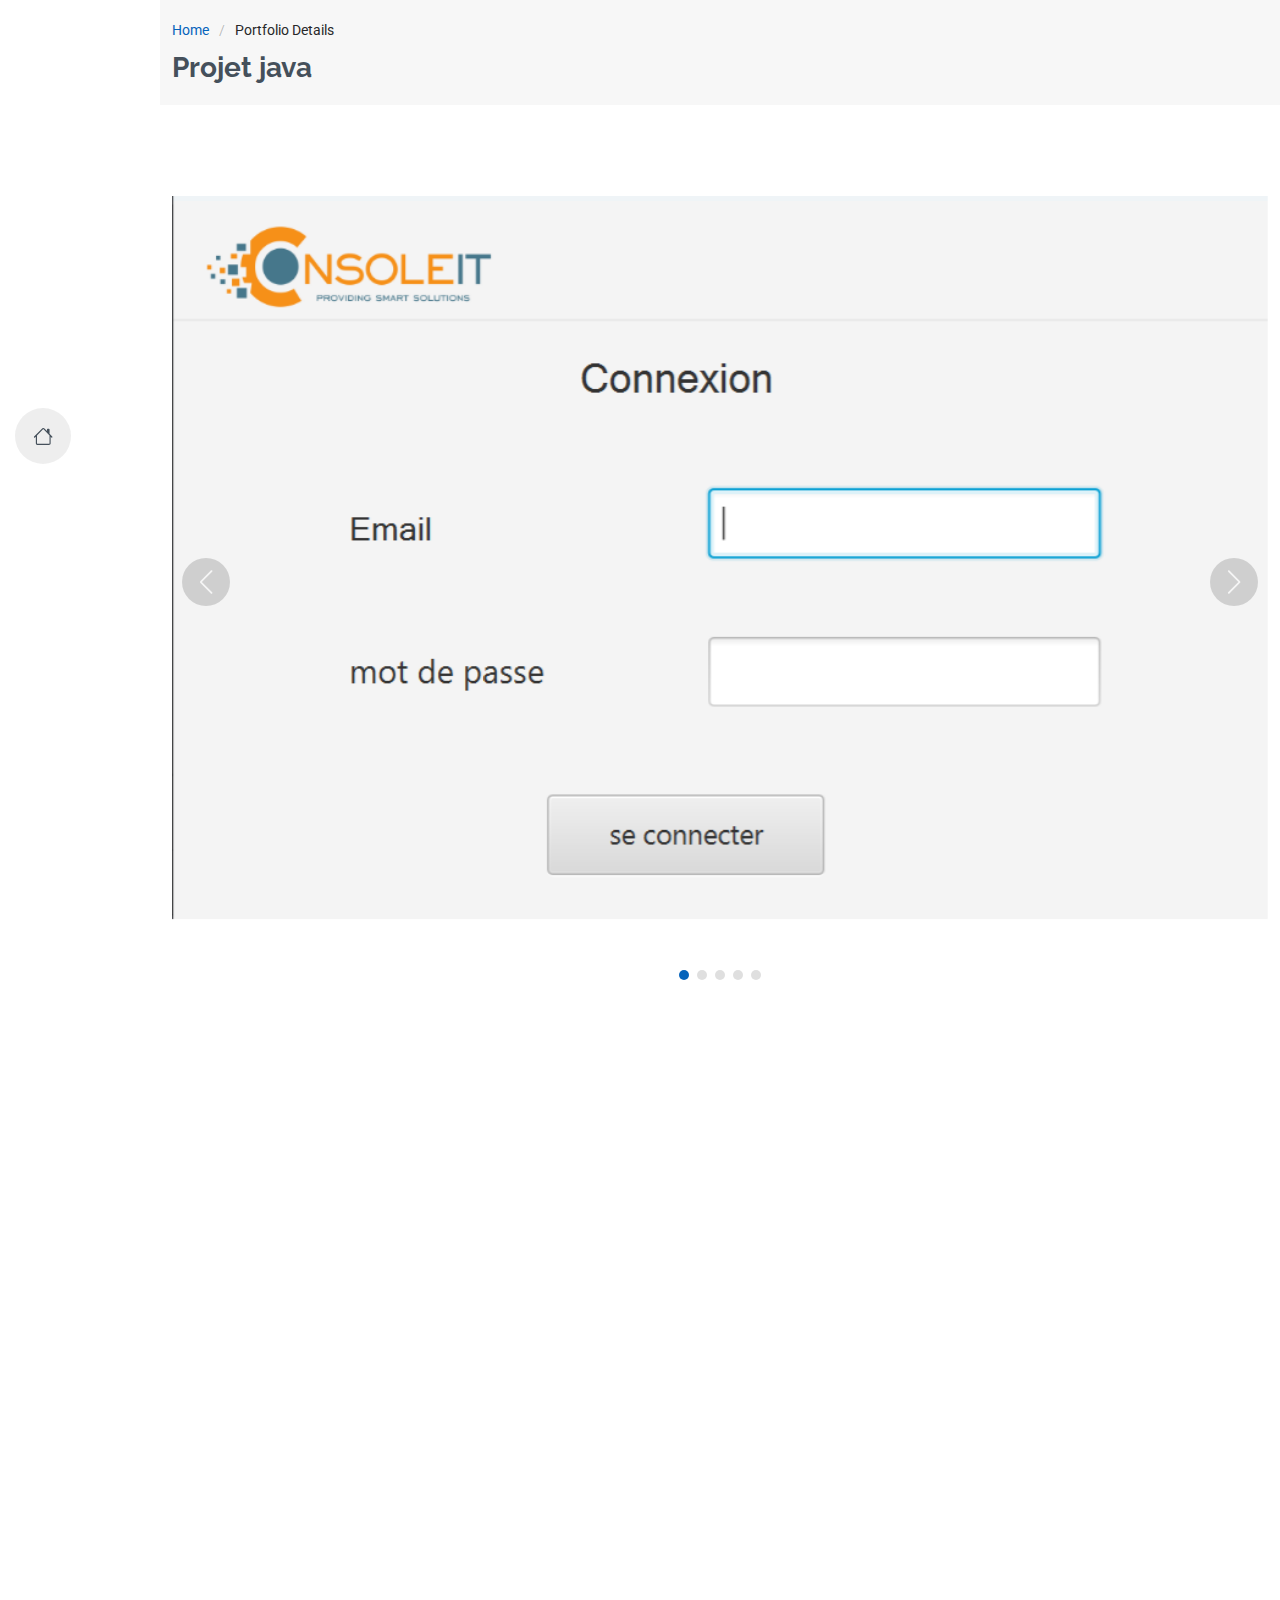
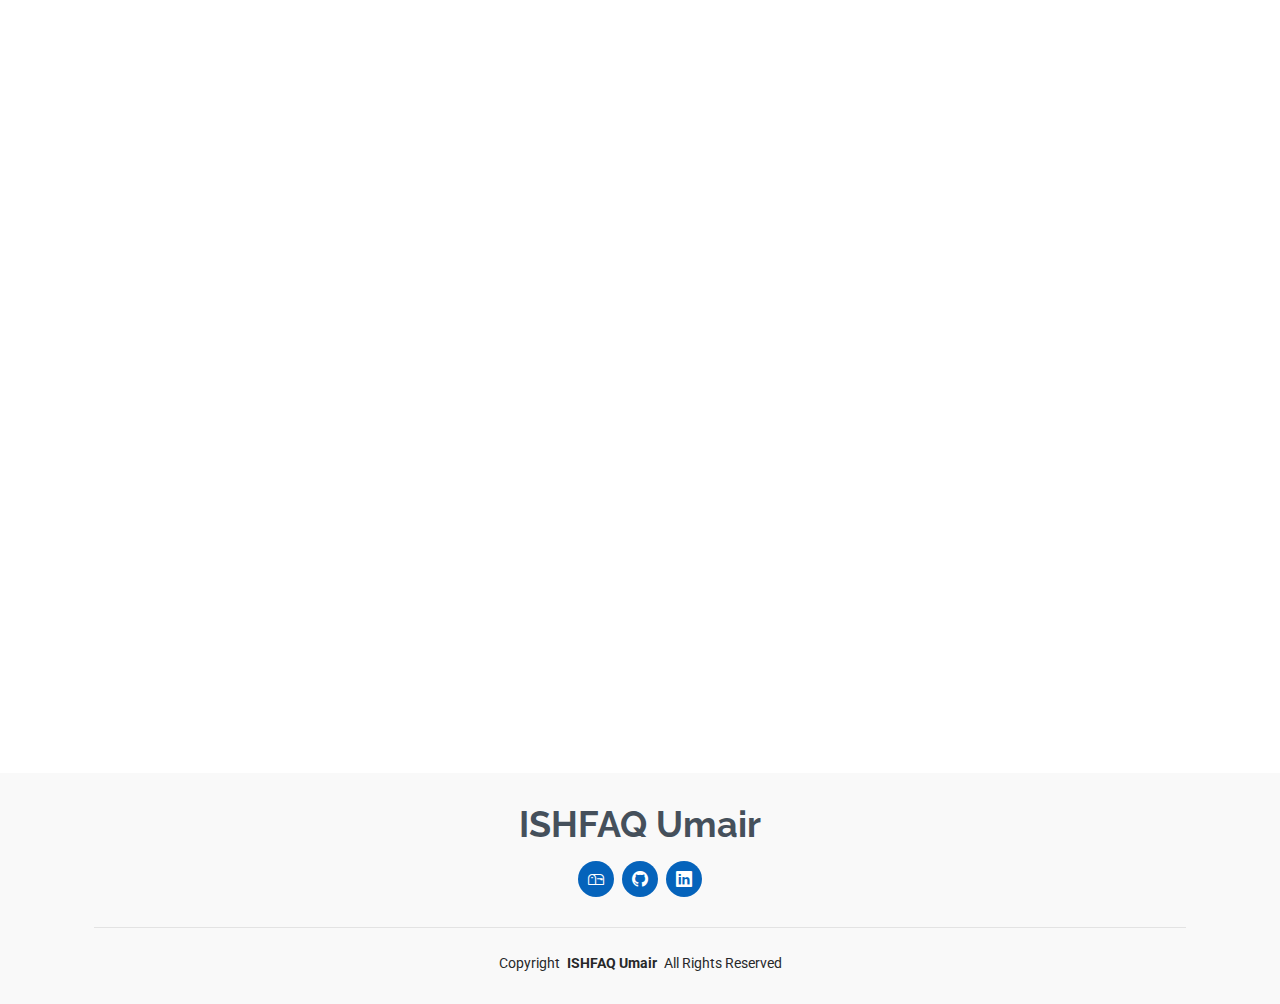
<file: portfolio-details.html>
<!DOCTYPE html>
<html lang="en">

<head>
    <meta charset="utf-8">
    <meta content="width=device-width, initial-scale=1.0" name="viewport">
    <title>Détail de mon stage de 1er année</title>
    <meta content="" name="description">
    <meta content="" name="keywords">

    <!-- Favicons -->
    <link href="assets/img/favicon.png" rel="icon">
    <link href="assets/img/apple-touch-icon.png" rel="apple-touch-icon">

    <!-- Fonts -->
    <link href="https://fonts.googleapis.com" rel="preconnect">
    <link href="https://fonts.gstatic.com" rel="preconnect" crossorigin>
    <link href="https://fonts.googleapis.com/css2?family=Roboto:ital,wght@0,100;0,300;0,400;0,500;0,700;0,900;1,100;1,300;1,400;1,500;1,700;1,900&family=Poppins:ital,wght@0,100;0,200;0,300;0,400;0,500;0,600;0,700;0,800;0,900;1,100;1,200;1,300;1,400;1,500;1,600;1,700;1,800;1,900&family=Raleway:ital,wght@0,100;0,200;0,300;0,400;0,500;0,600;0,700;0,800;0,900;1,100;1,200;1,300;1,400;1,500;1,600;1,700;1,800;1,900&display=swap" rel="stylesheet">

    <!-- Vendor CSS Files -->
    <link href="assets/vendor/bootstrap/css/bootstrap.min.css" rel="stylesheet">
    <link href="assets/vendor/bootstrap-icons/bootstrap-icons.css" rel="stylesheet">
    <link href="assets/vendor/aos/aos.css" rel="stylesheet">
    <link href="assets/vendor/glightbox/css/glightbox.min.css" rel="stylesheet">
    <link href="assets/vendor/swiper/swiper-bundle.min.css" rel="stylesheet">

    <!-- Main CSS File -->
    <link href="assets/css/main.css" rel="stylesheet">

    <!-- =======================================================
    * Template Name: MyResume
    * Template URL: https://bootstrapmade.com/free-html-bootstrap-template-my-resume/
    * Updated: Jun 29 2024 with Bootstrap v5.3.3
    * Author: BootstrapMade.com
    * License: https://bootstrapmade.com/license/
    ======================================================== -->
</head>

<body class="portfolio-details-page">

<header id="header" class="header d-flex flex-column justify-content-center">

    <i class="header-toggle d-xl-none bi bi-list"></i>

    <nav id="navmenu" class="navmenu">
        <ul>
            <li><a href="index.html"><i class="bi bi-house navicon"></i><span>Home</span></a></li>
            <!--            <li><a href="#about"><i class="bi bi-person navicon"></i><span>About</span></a></li>-->
            <!--            <li><a href="#resume"><i class="bi bi-file-earmark-text navicon"></i><span>Resume</span></a></li>-->
            <!--            <li><a href="#portfolio"><i class="bi bi-images navicon"></i><span>Portfolio</span></a></li>-->
            <!--            <li><a href="#services"><i class="bi bi-hdd-stack navicon"></i><span>Services</span></a></li>-->
            <!--            <li><a href="#contact"><i class="bi bi-envelope navicon"></i><span>Contact</span></a></li>-->
        </ul>
    </nav>

</header>

<main class="main">

    <!-- Page Title -->
    <div class="page-title" data-aos="fade">
        <div class="container">
            <nav class="breadcrumbs">
                <ol>
                    <li><a href="index.html">Home</a></li>
                    <li class="current">Portfolio Details</li>
                </ol>
            </nav>
            <h1>Projet java</h1>
        </div>
    </div><!-- End Page Title -->

    <!-- Portfolio Details Section -->
    <section id="portfolio-details" class="portfolio-details section">

        <div class="container" data-aos="fade-up">

            <div class="portfolio-details-slider swiper init-swiper">
                <script type="application/json" class="swiper-config">
                    {
                        "loop": true,
                        "speed": 600,
                        "autoplay": {
                            "delay": 5000
                        },
                        "slidesPerView": "auto",
                        "navigation": {
                            "nextEl": ".swiper-button-next",
                            "prevEl": ".swiper-button-prev"
                        },
                        "pagination": {
                            "el": ".swiper-pagination",
                            "type": "bullets",
                            "clickable": true
                        }
                    }
                </script>
                <div class="swiper-wrapper align-items-center">
                    <div class="swiper-slide">
                        <img src="images/consoleConnexion.png" alt="">
                    </div>
                    <div class="swiper-slide">
                        <img src="images/Admin-tableauBord.png" alt="">
                    </div>

                    <div class="swiper-slide">
                        <img src="images/BloqueSupp.png" alt="">
                    </div>

                    <div class="swiper-slide">
                        <img src="images/Employe-tableauBord.png" alt="">
                    </div>

                    <div class="swiper-slide">
                        <img src="images/Inscription.png" alt="">
                    </div>
                </div>
                <div class="swiper-button-prev"></div>
                <div class="swiper-button-next"></div>
                <div class="swiper-pagination"></div>
            </div>

            <div class="row justify-content-between gy-4 mt-4">

                <div class="col-lg-8" data-aos="fade-up">
                    <div class="portfolio-description">
                       <h2>Projet Console-IT </h2>
                        <h3>
                            But du projet
                        </h3>
                        <p>
                            Le but de ce projet est de créer une application pour l'entreprise Console-it qui va facilter la gestion des mission des employés de l'entreprise.
                        </p>
                        <h3>
                            information sur le projet
                        </h3>
                        <p>
                            <b>Languages utilisées : </b>JAVA<br></p>
                        <p> <b>Base de données : </b> MySQL<br></p>
                           <p> <b>Contrôle graphique : </b>Scene Builder<br>
                        </p>

                        <h3>Fonctionalitées</h3>
                        <h4>Fonctionalitées des admins</h4>
                        <p>- Système de connexion (login)</p>
                        <p>- Ajouter, modifier ou supprimer des tâches.</p>
                        <p> - Assigner des tâches à un ou plusieurs salariés.</p>
                        <p>- Consulter l’état d’avancement des tâches (en cours/terminées/…).</p>
                        <p> - Gérer les données des salariés (ajout, suppression, mise à jour).</p>

                        <h4>Fonctionalitées des salariés</h4>
                        <p>- Système de connexion sécuriser(login, inscription)</p>
                        <p>- Consulter la liste des tâches qui leur sont assignées.</p>
                        <p> - Mettre à jour l’état de leurs tâches (en cours/terminées).</p>
                        <p>- Accéder aux détails des tâches : description, date limite, matériaux utilisés, etc.</p>

<!--                        <h4>Base de donées</h4>-->
<!--                        <p>- Créer la base de données de l’entreprise en fonction des besoins.</p>-->
<!--                        <p>- Optimiser le stockage.</p>-->

                        <h3>Difficultées rencontré</h3>
                        <p>
                        <p> - Faire en sorte que l'application soit utilisable par plusieurs utilisateurs en même temps.</p>
                        <p>  - Gérer les droits d'accès des utilisateurs.</p>
                        <p> - Gérer le cryptage du mot de passe lors de l'inscription et de la connexion.</p>
                        <p>  - Créer une basee de données pour l'application.</p>
                        </p>

                        <h3>Compétences aquises</h3>

                        <p>
                            - Travailler en équipe.</p>
                        <p> - Utiliser des outils de gestion de projet.</p>
                            <p>- Création image docker
                        </p>
                        <h3>Conclusion</h3>
                        <p>
                            Ce projet m'a permis de mettre en pratique les connaissances acquises en cours et de découvrir de nouvelles technologies. J'ai pu travailler en équipe et gérer un projet de A à Z.
                        </p>
                    </div>
                </div>

                <div class="col-lg-3" data-aos="fade-up" data-aos-delay="100">
                    <div class="portfolio-info">
                        <h3>Project information</h3>
                        <ul>
                            <li><strong>Category</strong>JAVA</li>
<!--                            <li><strong>Client</strong> </li>-->
<!--                            <li><strong>Project date</strong> 07 juilet, 2023</li>-->
                        </ul>
                    </div>
                </div>
            </div>
        </div>
    </section><!-- /Portfolio Details Section -->

</main>

<footer id="footer" class="footer position-relative light-background">
    <div class="container">
        <h3 class="sitename">ISHFAQ Umair</h3>
        <div class="social-links d-flex justify-content-center">
            <a href="mailto:ishfaqumair93380@gmail.com"><i class="bi bi-mailbox"></i></a>
            <a href="https://github.com/UIshfaq"><i class="bi bi-github"></i></a>
            <a href="https://www.linkedin.com/in/umair-ishfaq-660570338/"><i class="bi bi-linkedin"></i></a>
        </div>
        <div class="container">
            <div class="copyright">
                <span>Copyright</span> <strong class="px-1 sitename">ISHFAQ Umair</strong> <span>All Rights Reserved</span>
            </div>

        </div>
    </div>
</footer>

<!-- Scroll Top -->
<a href="#" id="scroll-top" class="scroll-top d-flex align-items-center justify-content-center"><i class="bi bi-arrow-up-short"></i></a>

<!-- Preloader -->
<div id="preloader"></div>

<!-- Vendor JS Files -->
<script src="assets/vendor/bootstrap/js/bootstrap.bundle.min.js"></script>
<script src="assets/vendor/php-email-form/validate.js"></script>
<script src="assets/vendor/aos/aos.js"></script>
<script src="assets/vendor/typed.js/typed.umd.js"></script>
<script src="assets/vendor/purecounter/purecounter_vanilla.js"></script>
<script src="assets/vendor/waypoints/noframework.waypoints.js"></script>
<script src="assets/vendor/glightbox/js/glightbox.min.js"></script>
<script src="assets/vendor/imagesloaded/imagesloaded.pkgd.min.js"></script>
<script src="assets/vendor/isotope-layout/isotope.pkgd.min.js"></script>
<script src="assets/vendor/swiper/swiper-bundle.min.js"></script>

<!-- Main JS File -->
<script src="assets/js/main.js"></script>

</body>

</html>
</file>
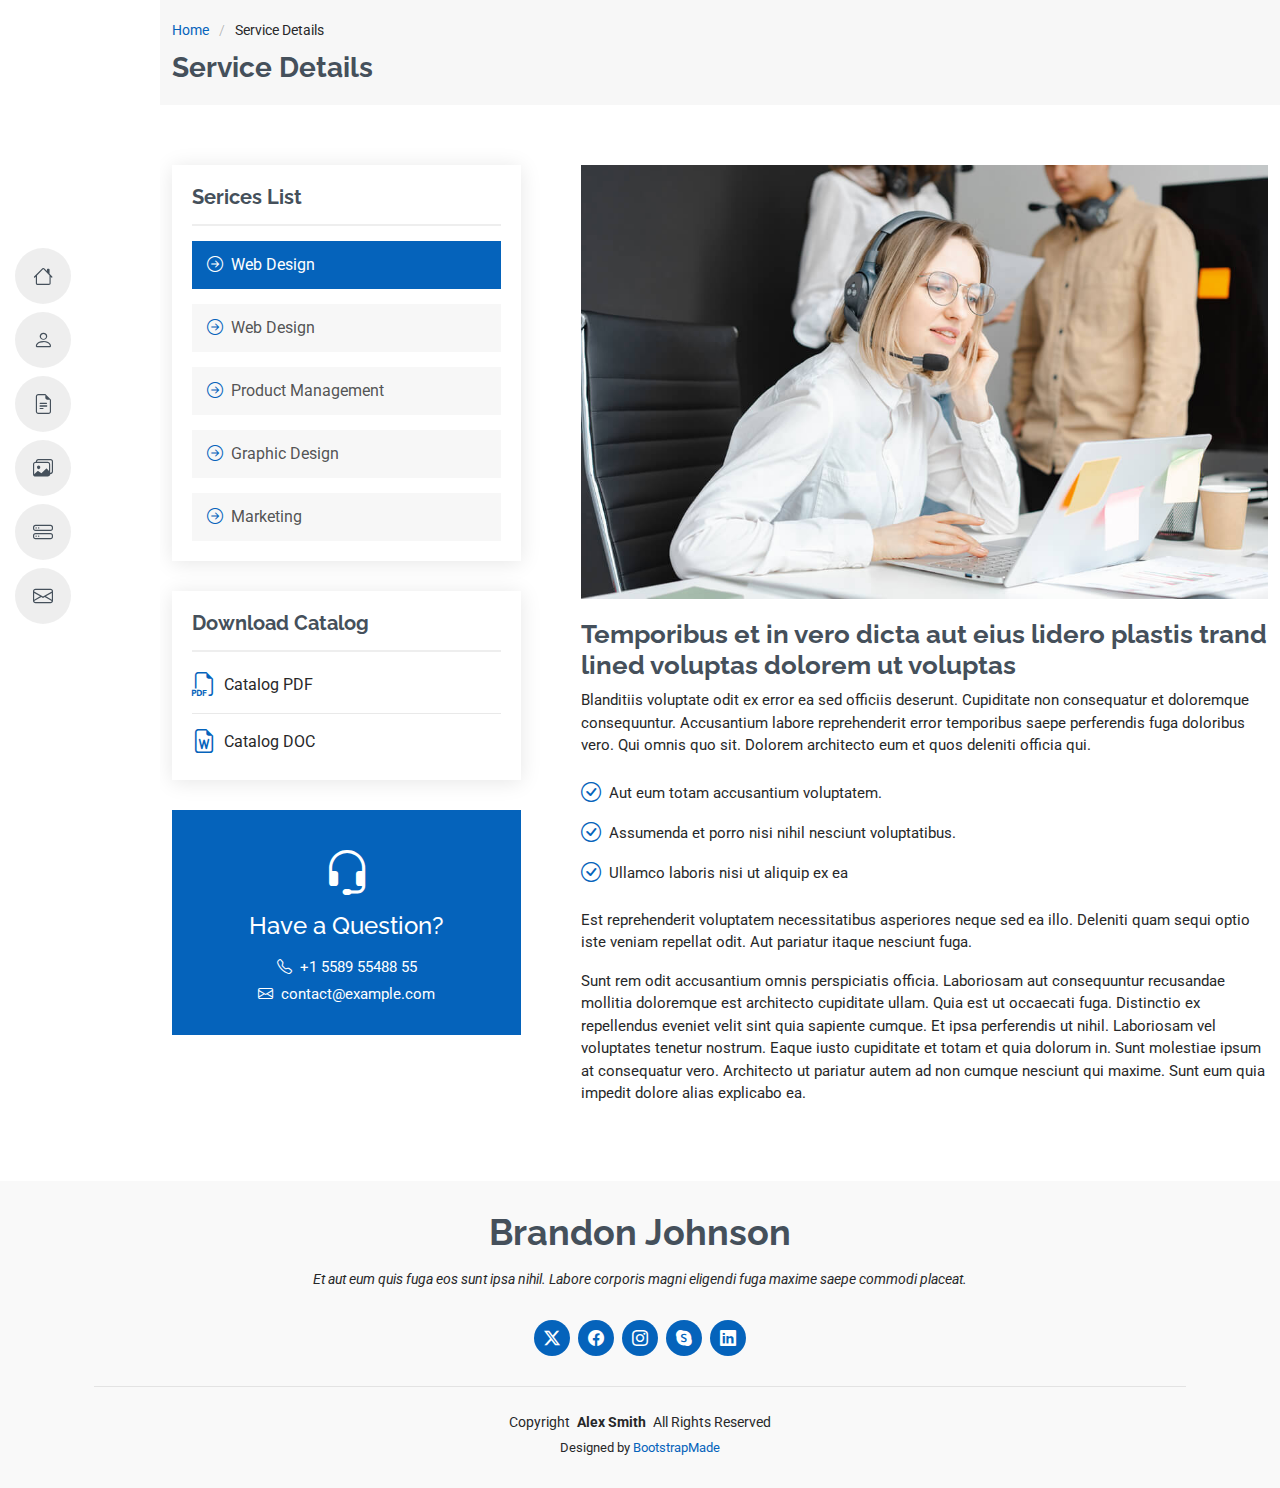
<file: service-details.html>
<!DOCTYPE html>
<html lang="en">

<head>
  <meta charset="utf-8">
  <meta content="width=device-width, initial-scale=1.0" name="viewport">
  <title>Service Details - MyResume Bootstrap Template</title>
  <meta content="" name="description">
  <meta content="" name="keywords">

  <!-- Favicons -->
  <link href="assets/img/favicon.png" rel="icon">
  <link href="assets/img/apple-touch-icon.png" rel="apple-touch-icon">

  <!-- Fonts -->
  <link href="https://fonts.googleapis.com" rel="preconnect">
  <link href="https://fonts.gstatic.com" rel="preconnect" crossorigin>
  <link href="https://fonts.googleapis.com/css2?family=Roboto:ital,wght@0,100;0,300;0,400;0,500;0,700;0,900;1,100;1,300;1,400;1,500;1,700;1,900&family=Poppins:ital,wght@0,100;0,200;0,300;0,400;0,500;0,600;0,700;0,800;0,900;1,100;1,200;1,300;1,400;1,500;1,600;1,700;1,800;1,900&family=Raleway:ital,wght@0,100;0,200;0,300;0,400;0,500;0,600;0,700;0,800;0,900;1,100;1,200;1,300;1,400;1,500;1,600;1,700;1,800;1,900&display=swap" rel="stylesheet">

  <!-- Vendor CSS Files -->
  <link href="assets/vendor/bootstrap/css/bootstrap.min.css" rel="stylesheet">
  <link href="assets/vendor/bootstrap-icons/bootstrap-icons.css" rel="stylesheet">
  <link href="assets/vendor/aos/aos.css" rel="stylesheet">
  <link href="assets/vendor/glightbox/css/glightbox.min.css" rel="stylesheet">
  <link href="assets/vendor/swiper/swiper-bundle.min.css" rel="stylesheet">

  <!-- Main CSS File -->
  <link href="assets/css/main.css" rel="stylesheet">

  <!-- =======================================================
  * Template Name: MyResume
  * Template URL: https://bootstrapmade.com/free-html-bootstrap-template-my-resume/
  * Updated: Jun 29 2024 with Bootstrap v5.3.3
  * Author: BootstrapMade.com
  * License: https://bootstrapmade.com/license/
  ======================================================== -->
</head>

<body class="service-details-page">

  <header id="header" class="header d-flex flex-column justify-content-center">

    <i class="header-toggle d-xl-none bi bi-list"></i>

    <nav id="navmenu" class="navmenu">
      <ul>
        <li><a href="#hero"><i class="bi bi-house navicon"></i><span>Home</span></a></li>
        <li><a href="#about"><i class="bi bi-person navicon"></i><span>About</span></a></li>
        <li><a href="#resume"><i class="bi bi-file-earmark-text navicon"></i><span>Resume</span></a></li>
        <li><a href="#portfolio"><i class="bi bi-images navicon"></i><span>Portfolio</span></a></li>
        <li><a href="#services"><i class="bi bi-hdd-stack navicon"></i><span>Services</span></a></li>
        <li><a href="#contact"><i class="bi bi-envelope navicon"></i><span>Contact</span></a></li>
      </ul>
    </nav>

  </header>

  <main class="main">

    <!-- Page Title -->
    <div class="page-title" data-aos="fade">
      <div class="container">
        <nav class="breadcrumbs">
          <ol>
            <li><a href="index.html">Home</a></li>
            <li class="current">Service Details</li>
          </ol>
        </nav>
        <h1>Service Details</h1>
      </div>
    </div><!-- End Page Title -->

    <!-- Service Details Section -->
    <section id="service-details" class="service-details section">

      <div class="container">

        <div class="row gy-5">

          <div class="col-lg-4" data-aos="fade-up" data-aos-delay="100">

            <div class="service-box">
              <h4>Serices List</h4>
              <div class="services-list">
                <a href="#" class="active"><i class="bi bi-arrow-right-circle"></i><span>Web Design</span></a>
                <a href="#"><i class="bi bi-arrow-right-circle"></i><span>Web Design</span></a>
                <a href="#"><i class="bi bi-arrow-right-circle"></i><span>Product Management</span></a>
                <a href="#"><i class="bi bi-arrow-right-circle"></i><span>Graphic Design</span></a>
                <a href="#"><i class="bi bi-arrow-right-circle"></i><span>Marketing</span></a>
              </div>
            </div><!-- End Services List -->

            <div class="service-box">
              <h4>Download Catalog</h4>
              <div class="download-catalog">
                <a href="#"><i class="bi bi-filetype-pdf"></i><span>Catalog PDF</span></a>
                <a href="#"><i class="bi bi-file-earmark-word"></i><span>Catalog DOC</span></a>
              </div>
            </div><!-- End Services List -->

            <div class="help-box d-flex flex-column justify-content-center align-items-center">
              <i class="bi bi-headset help-icon"></i>
              <h4>Have a Question?</h4>
              <p class="d-flex align-items-center mt-2 mb-0"><i class="bi bi-telephone me-2"></i> <span>+1 5589 55488 55</span></p>
              <p class="d-flex align-items-center mt-1 mb-0"><i class="bi bi-envelope me-2"></i> <a href="mailto:contact@example.com">contact@example.com</a></p>
            </div>

          </div>

          <div class="col-lg-8 ps-lg-5" data-aos="fade-up" data-aos-delay="200">
            <img src="assets/img/services.jpg" alt="" class="img-fluid services-img">
            <h3>Temporibus et in vero dicta aut eius lidero plastis trand lined voluptas dolorem ut voluptas</h3>
            <p>
              Blanditiis voluptate odit ex error ea sed officiis deserunt. Cupiditate non consequatur et doloremque consequuntur. Accusantium labore reprehenderit error temporibus saepe perferendis fuga doloribus vero. Qui omnis quo sit. Dolorem architecto eum et quos deleniti officia qui.
            </p>
            <ul>
              <li><i class="bi bi-check-circle"></i> <span>Aut eum totam accusantium voluptatem.</span></li>
              <li><i class="bi bi-check-circle"></i> <span>Assumenda et porro nisi nihil nesciunt voluptatibus.</span></li>
              <li><i class="bi bi-check-circle"></i> <span>Ullamco laboris nisi ut aliquip ex ea</span></li>
            </ul>
            <p>
              Est reprehenderit voluptatem necessitatibus asperiores neque sed ea illo. Deleniti quam sequi optio iste veniam repellat odit. Aut pariatur itaque nesciunt fuga.
            </p>
            <p>
              Sunt rem odit accusantium omnis perspiciatis officia. Laboriosam aut consequuntur recusandae mollitia doloremque est architecto cupiditate ullam. Quia est ut occaecati fuga. Distinctio ex repellendus eveniet velit sint quia sapiente cumque. Et ipsa perferendis ut nihil. Laboriosam vel voluptates tenetur nostrum. Eaque iusto cupiditate et totam et quia dolorum in. Sunt molestiae ipsum at consequatur vero. Architecto ut pariatur autem ad non cumque nesciunt qui maxime. Sunt eum quia impedit dolore alias explicabo ea.
            </p>
          </div>

        </div>

      </div>

    </section><!-- /Service Details Section -->

  </main>

  <footer id="footer" class="footer position-relative light-background">
    <div class="container">
      <h3 class="sitename">Brandon Johnson</h3>
      <p>Et aut eum quis fuga eos sunt ipsa nihil. Labore corporis magni eligendi fuga maxime saepe commodi placeat.</p>
      <div class="social-links d-flex justify-content-center">
        <a href=""><i class="bi bi-twitter-x"></i></a>
        <a href=""><i class="bi bi-facebook"></i></a>
        <a href=""><i class="bi bi-instagram"></i></a>
        <a href=""><i class="bi bi-skype"></i></a>
        <a href=""><i class="bi bi-linkedin"></i></a>
      </div>
      <div class="container">
        <div class="copyright">
          <span>Copyright</span> <strong class="px-1 sitename">Alex Smith</strong> <span>All Rights Reserved</span>
        </div>
        <div class="credits">
          <!-- All the links in the footer should remain intact. -->
          <!-- You can delete the links only if you've purchased the pro version. -->
          <!-- Licensing information: https://bootstrapmade.com/license/ -->
          <!-- Purchase the pro version with working PHP/AJAX contact form: [buy-url] -->
          Designed by <a href="https://bootstrapmade.com/">BootstrapMade</a>
        </div>
      </div>
    </div>
  </footer>

  <!-- Scroll Top -->
  <a href="#" id="scroll-top" class="scroll-top d-flex align-items-center justify-content-center"><i class="bi bi-arrow-up-short"></i></a>

  <!-- Preloader -->
  <div id="preloader"></div>

  <!-- Vendor JS Files -->
  <script src="assets/vendor/bootstrap/js/bootstrap.bundle.min.js"></script>
  <script src="assets/vendor/php-email-form/validate.js"></script>
  <script src="assets/vendor/aos/aos.js"></script>
  <script src="assets/vendor/typed.js/typed.umd.js"></script>
  <script src="assets/vendor/purecounter/purecounter_vanilla.js"></script>
  <script src="assets/vendor/waypoints/noframework.waypoints.js"></script>
  <script src="assets/vendor/glightbox/js/glightbox.min.js"></script>
  <script src="assets/vendor/imagesloaded/imagesloaded.pkgd.min.js"></script>
  <script src="assets/vendor/isotope-layout/isotope.pkgd.min.js"></script>
  <script src="assets/vendor/swiper/swiper-bundle.min.js"></script>

  <!-- Main JS File -->
  <script src="assets/js/main.js"></script>

</body>

</html>
</file>
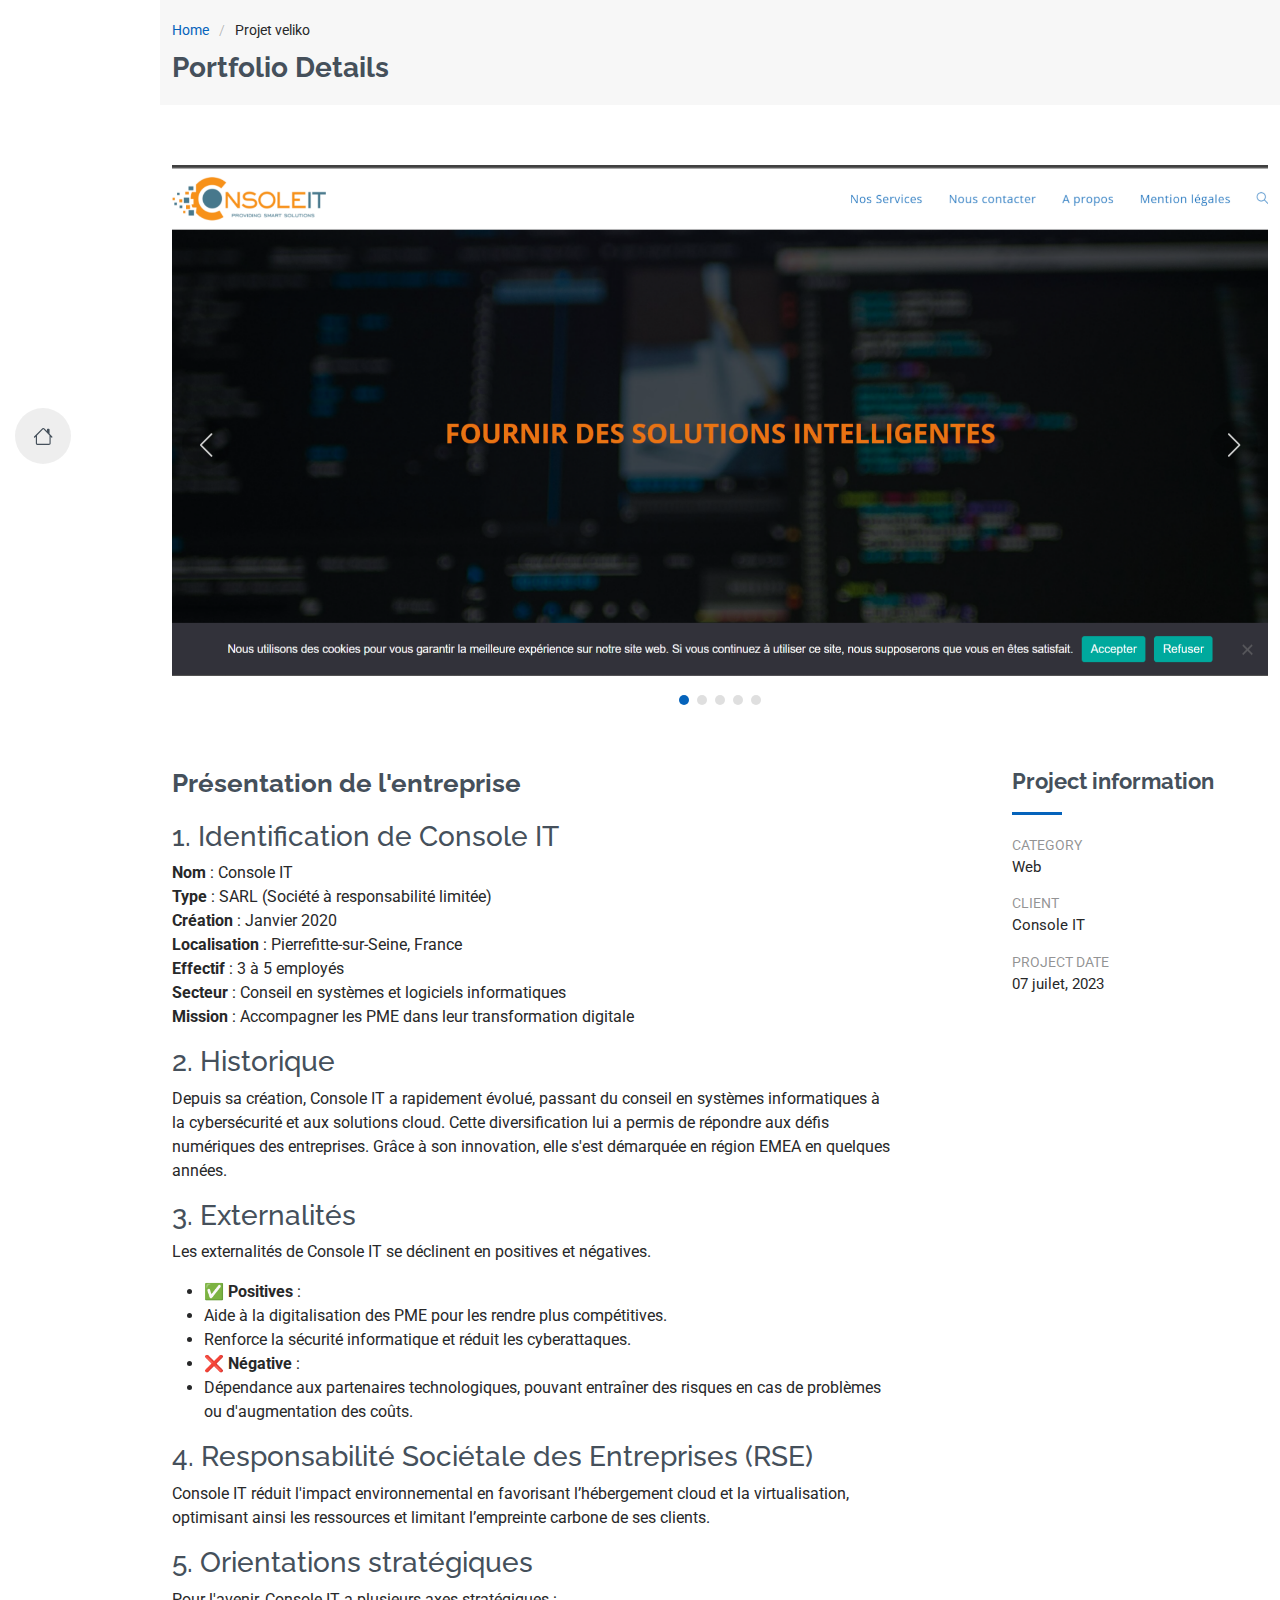
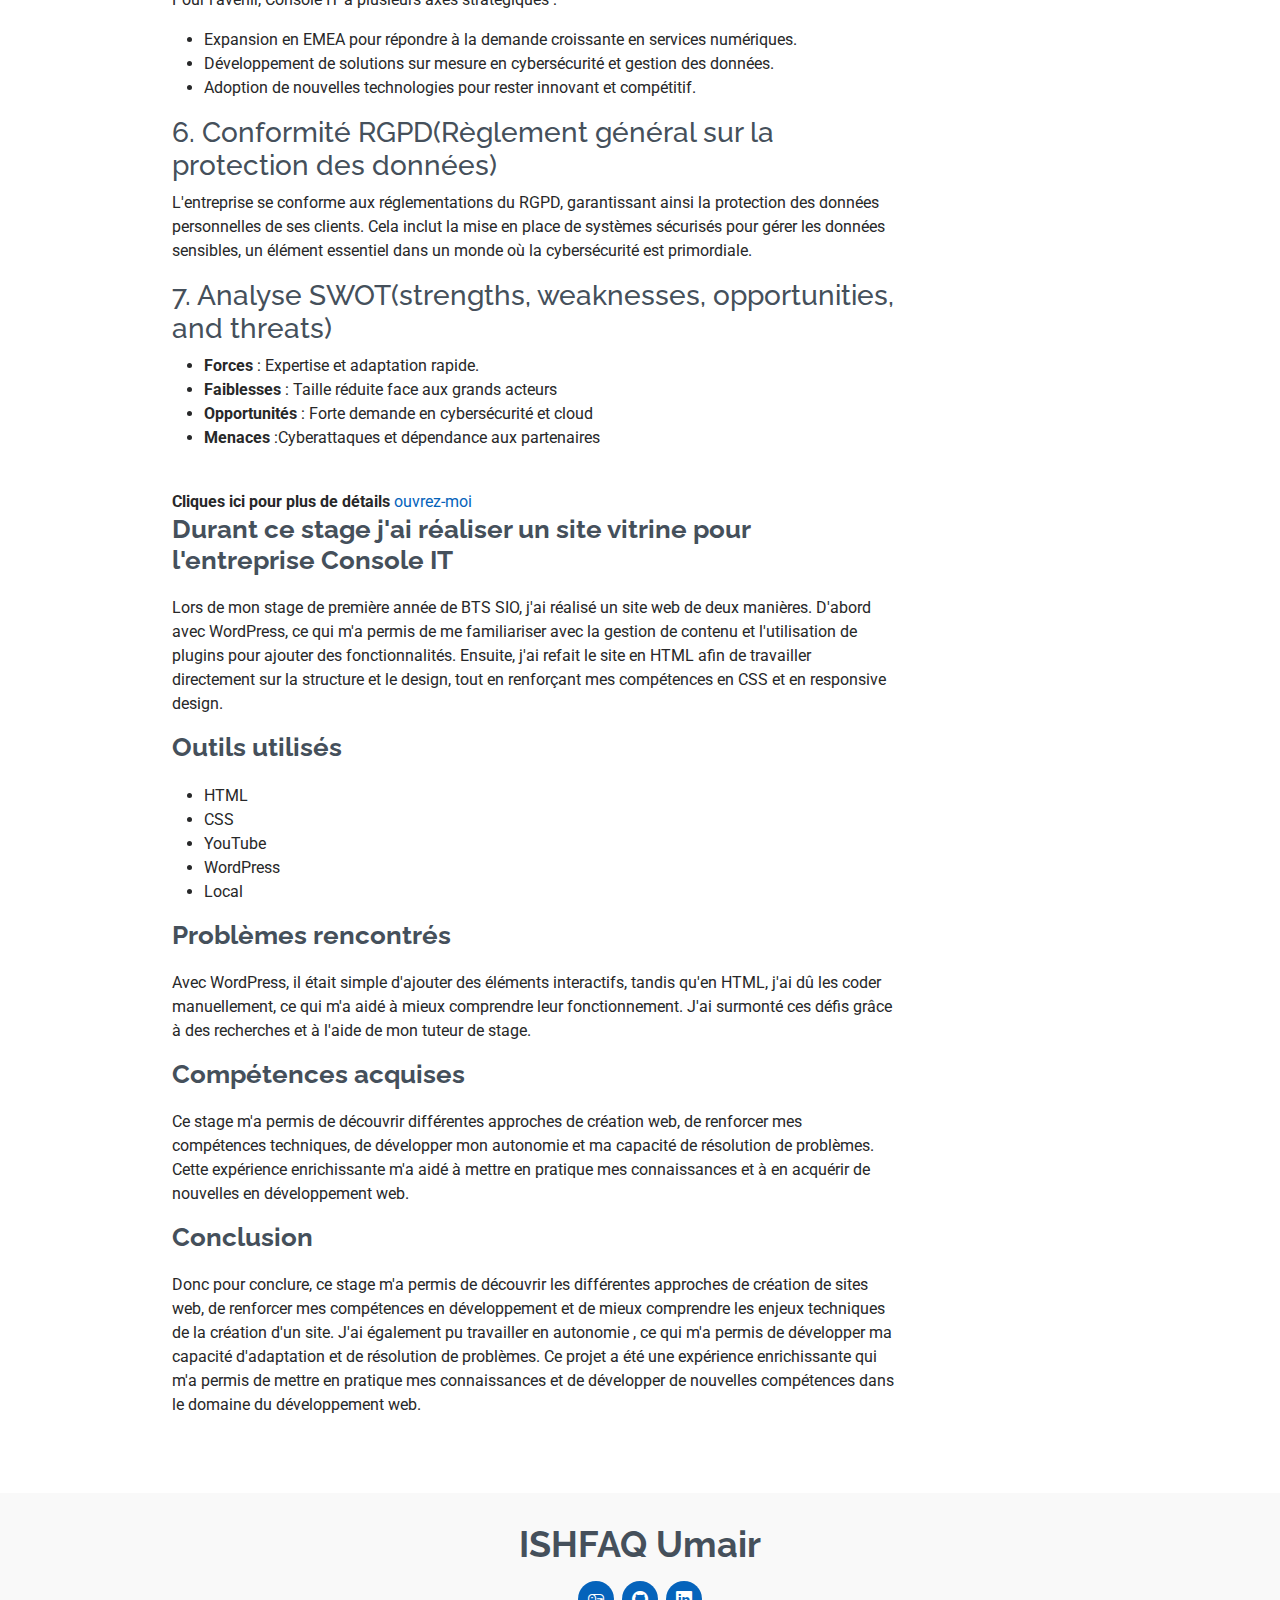
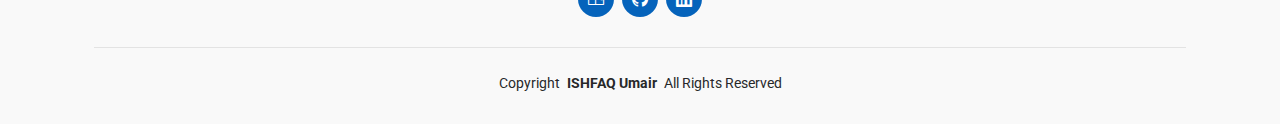
<file: Site-console-IT-details.html>
<!DOCTYPE html>
<html lang="en">

<head>
    <meta charset="utf-8">
    <meta content="width=device-width, initial-scale=1.0" name="viewport">
    <title>Détail de mon stage de 1er année</title>
    <meta content="" name="description">
    <meta content="" name="keywords">

    <!-- Favicons -->
    <link href="assets/img/favicon.png" rel="icon">
    <link href="assets/img/apple-touch-icon.png" rel="apple-touch-icon">

    <!-- Fonts -->
    <link href="https://fonts.googleapis.com" rel="preconnect">
    <link href="https://fonts.gstatic.com" rel="preconnect" crossorigin>
    <link href="https://fonts.googleapis.com/css2?family=Roboto:ital,wght@0,100;0,300;0,400;0,500;0,700;0,900;1,100;1,300;1,400;1,500;1,700;1,900&family=Poppins:ital,wght@0,100;0,200;0,300;0,400;0,500;0,600;0,700;0,800;0,900;1,100;1,200;1,300;1,400;1,500;1,600;1,700;1,800;1,900&family=Raleway:ital,wght@0,100;0,200;0,300;0,400;0,500;0,600;0,700;0,800;0,900;1,100;1,200;1,300;1,400;1,500;1,600;1,700;1,800;1,900&display=swap" rel="stylesheet">

    <!-- Vendor CSS Files -->
    <link href="assets/vendor/bootstrap/css/bootstrap.min.css" rel="stylesheet">
    <link href="assets/vendor/bootstrap-icons/bootstrap-icons.css" rel="stylesheet">
    <link href="assets/vendor/aos/aos.css" rel="stylesheet">
    <link href="assets/vendor/glightbox/css/glightbox.min.css" rel="stylesheet">
    <link href="assets/vendor/swiper/swiper-bundle.min.css" rel="stylesheet">

    <!-- Main CSS File -->
    <link href="assets/css/main.css" rel="stylesheet">

    <!-- =======================================================
    * Template Name: MyResume
    * Template URL: https://bootstrapmade.com/free-html-bootstrap-template-my-resume/
    * Updated: Jun 29 2024 with Bootstrap v5.3.3
    * Author: BootstrapMade.com
    * License: https://bootstrapmade.com/license/
    ======================================================== -->
</head>

<body class="portfolio-details-page">

<header id="header" class="header d-flex flex-column justify-content-center">

    <i class="header-toggle d-xl-none bi bi-list"></i>

    <nav id="navmenu" class="navmenu">
        <ul>
            <li><a href="index.html"><i class="bi bi-house navicon"></i><span>Home</span></a></li>
<!--            <li><a href="#about"><i class="bi bi-person navicon"></i><span>About</span></a></li>-->
<!--            <li><a href="#resume"><i class="bi bi-file-earmark-text navicon"></i><span>Resume</span></a></li>-->
<!--            <li><a href="#portfolio"><i class="bi bi-images navicon"></i><span>Portfolio</span></a></li>-->
<!--            <li><a href="#services"><i class="bi bi-hdd-stack navicon"></i><span>Services</span></a></li>-->
<!--            <li><a href="#contact"><i class="bi bi-envelope navicon"></i><span>Contact</span></a></li>-->
        </ul>
    </nav>

</header>

<main class="main">

    <!-- Page Title -->
    <div class="page-title" data-aos="fade">
        <div class="container">
            <nav class="breadcrumbs">
                <ol>
                    <li><a href="index.html">Home</a></li>
                    <li class="current">Projet veliko</li>
                </ol>
            </nav>
            <h1>Portfolio Details</h1>
        </div>
    </div><!-- End Page Title -->

    <!-- Portfolio Details Section -->
    <section id="portfolio-details" class="portfolio-details section">

        <div class="container" data-aos="fade-up">

            <div class="portfolio-details-slider swiper init-swiper">
                <script type="application/json" class="swiper-config">
                    {
                        "loop": true,
                        "speed": 600,
                        "autoplay": {
                            "delay": 5000
                        },
                        "slidesPerView": "auto",
                        "navigation": {
                            "nextEl": ".swiper-button-next",
                            "prevEl": ".swiper-button-prev"
                        },
                        "pagination": {
                            "el": ".swiper-pagination",
                            "type": "bullets",
                            "clickable": true
                        }
                    }
                </script>
                <div class="swiper-wrapper align-items-center">

                    <div class="swiper-slide">
                        <img src="images/Site-Console-IT.png" alt="">
                    </div>

                    <div class="swiper-slide">
                        <img src="images/site-footer.png" alt="">
                    </div>

                    <div class="swiper-slide">
                        <img src="images/Site-Page-2.png" alt="">
                    </div>

                    <div class="swiper-slide">
                        <img src="images/site-page-3.png" alt="">
                    </div>

                    <div class="swiper-slide">
                        <img src="images/site-page-4.png" alt="">
                    </div>

                </div>
                <div class="swiper-button-prev"></div>
                <div class="swiper-button-next"></div>
                <div class="swiper-pagination"></div>
            </div>

            <div class="row justify-content-between gy-4 mt-4">

                <div class="col-lg-8" data-aos="fade-up">
                    <div class="portfolio-description">
                        <h2>Présentation de l'entreprise</h2>
                        <h3>1. Identification de Console IT</h3>

                        <p> <b>Nom</b> : Console IT <br>
                            <b>Type</b> : SARL (Société à responsabilité limitée)<br>
                            <b>Création</b> : Janvier 2020<br>
                            <b>Localisation</b> : Pierrefitte-sur-Seine, France<br>
                            <b>Effectif</b> : 3 à 5 employés<br>
                            <b>Secteur </b>: Conseil en systèmes et logiciels informatiques<br>
                            <b>Mission </b>: Accompagner les PME dans leur transformation digitale </p>
                        <h3>2. Historique</h3>

                        <p> Depuis sa création, Console IT a rapidement évolué, passant du conseil en systèmes informatiques à la cybersécurité et aux solutions cloud. Cette diversification lui a permis de répondre aux défis numériques des entreprises. Grâce à son innovation, elle s'est démarquée en région EMEA en quelques années. </p>
                        <h3>3. Externalités</h3>
                        <p>Les externalités de Console IT se déclinent en positives et négatives.</p>
                        <ul>
                            <li><strong>✅ Positives </strong> :</li>
                            <li>Aide à la digitalisation des PME pour les rendre plus compétitives.</li>
                            <li>Renforce la sécurité informatique et réduit les cyberattaques.</li>
                            <li><strong>❌ Négative </strong> :</li>
                            <li>Dépendance aux partenaires technologiques, pouvant entraîner des risques en cas de problèmes ou d'augmentation des coûts.</li>
                        </ul>

                        <h3>4. Responsabilité Sociétale des Entreprises (RSE)</h3>

                        <p>Console IT réduit l'impact environnemental en favorisant l’hébergement cloud et la virtualisation, optimisant ainsi les ressources et limitant l’empreinte carbone de ses clients.</p>
                        <h3>5. Orientations stratégiques</h3>
                        <p>Pour l'avenir, Console IT a plusieurs axes stratégiques :</p>
                        <ul>
                            <li>Expansion en EMEA pour répondre à la demande croissante en services numériques.</li>
                            <li>Développement de solutions sur mesure en cybersécurité et gestion des données.</li>
                            <li>Adoption de nouvelles technologies pour rester innovant et compétitif.</li>
                        </ul>

                        <h3>6. Conformité RGPD(Règlement général sur la protection des données)</h3>
                        <p>L'entreprise se conforme aux réglementations du RGPD, garantissant ainsi la protection des données personnelles de ses clients. Cela inclut la mise en place de systèmes sécurisés pour gérer les données sensibles, un élément essentiel dans un monde où la cybersécurité est primordiale.</p>

                        <h3>7. Analyse SWOT(strengths, weaknesses, opportunities, and threats)</h3>
                        <ul>
                            <li><strong>Forces</strong> : Expertise et adaptation rapide.</li>
                            <li><strong>Faiblesses</strong> : Taille réduite face aux grands acteurs</li>
                            <li><strong>Opportunités</strong> : Forte demande en cybersécurité et cloud</li>
                            <li><strong>Menaces</strong> :Cyberattaques et dépendance aux partenaires</li>
                        </ul>
                        <br><b>Cliques ici pour plus de détails</b> <a href="Console-IT.pdf" target="_blank">ouvrez-moi</a>

                        <h2>Durant ce stage j'ai réaliser un site vitrine pour l'entreprise Console IT</h2>
                        <p>
                            Lors de mon stage de première année de BTS SIO, j'ai réalisé un site web de deux manières. D'abord avec WordPress, ce qui m'a permis de me familiariser avec la gestion de contenu et l'utilisation de plugins pour ajouter des fonctionnalités. Ensuite, j'ai refait le site en HTML afin de travailler directement sur la structure et le design, tout en renforçant mes compétences en CSS et en responsive design.                        </p>
                        <div>
                            <h2>Outils utilisés</h2>
                            <ul>
                                <li>HTML</li>
                                <li>CSS</li>
                                <li>YouTube</li>
                                <li>WordPress</li>
                                <li>Local</li>
                            </ul>
                        </div>
                        <h2>Problèmes rencontrés</h2>
                        <p>
                            Avec WordPress, il était simple d'ajouter des éléments interactifs, tandis qu'en HTML, j'ai dû les coder manuellement, ce qui m'a aidé à mieux comprendre leur fonctionnement. J'ai surmonté ces défis grâce à des recherches et à l'aide de mon tuteur de stage.

                        </p>
                        <h2>Compétences acquises</h2>
                        <p>
                            Ce stage m'a permis de découvrir différentes approches de création web, de renforcer mes compétences techniques, de développer mon autonomie et ma capacité de résolution de problèmes. Cette expérience enrichissante m'a aidé à mettre en pratique mes connaissances et à en acquérir de nouvelles en développement web.
                        </p>

                        <h2>Conclusion</h2>
                        <p>
                            Donc pour conclure, ce stage m'a permis de découvrir les différentes approches de création de sites web, de renforcer mes compétences en développement et de mieux comprendre les enjeux techniques de la création d'un site. J'ai également pu travailler en autonomie , ce qui m'a permis de développer ma capacité d'adaptation et de résolution de problèmes. Ce projet a été une expérience enrichissante qui m'a permis de mettre en pratique mes connaissances et de développer de nouvelles compétences dans le domaine du développement web.
                        </p>
                    </div>
                </div>

                <div class="col-lg-3" data-aos="fade-up" data-aos-delay="100">
                    <div class="portfolio-info">
                        <h3>Project information</h3>
                        <ul>
                            <li><strong>Category</strong>Web</li>
                            <li><strong>Client</strong> Console IT</li>
                            <li><strong>Project date</strong> 07 juilet, 2023</li>
                        </ul>
                    </div>
                </div>

            </div>

        </div>

    </section><!-- /Portfolio Details Section -->

</main>

<footer id="footer" class="footer position-relative light-background">
    <div class="container">
        <h3 class="sitename">ISHFAQ Umair</h3>
        <div class="social-links d-flex justify-content-center">
            <a href="mailto:ishfaqumair93380@gmail.com"><i class="bi bi-mailbox"></i></a>
            <a href="https://github.com/UIshfaq"><i class="bi bi-github"></i></a>
            <a href="https://www.linkedin.com/in/umair-ishfaq-660570338/"><i class="bi bi-linkedin"></i></a>
        </div>
        <div class="container">
            <div class="copyright">
                <span>Copyright</span> <strong class="px-1 sitename">ISHFAQ Umair</strong> <span>All Rights Reserved</span>
            </div>

        </div>
    </div>
</footer>

<!-- Scroll Top -->
<a href="#" id="scroll-top" class="scroll-top d-flex align-items-center justify-content-center"><i class="bi bi-arrow-up-short"></i></a>

<!-- Preloader -->
<div id="preloader"></div>

<!-- Vendor JS Files -->
<script src="assets/vendor/bootstrap/js/bootstrap.bundle.min.js"></script>
<script src="assets/vendor/php-email-form/validate.js"></script>
<script src="assets/vendor/aos/aos.js"></script>
<script src="assets/vendor/typed.js/typed.umd.js"></script>
<script src="assets/vendor/purecounter/purecounter_vanilla.js"></script>
<script src="assets/vendor/waypoints/noframework.waypoints.js"></script>
<script src="assets/vendor/glightbox/js/glightbox.min.js"></script>
<script src="assets/vendor/imagesloaded/imagesloaded.pkgd.min.js"></script>
<script src="assets/vendor/isotope-layout/isotope.pkgd.min.js"></script>
<script src="assets/vendor/swiper/swiper-bundle.min.js"></script>

<!-- Main JS File -->
<script src="assets/js/main.js"></script>

</body>

</html>
</file>
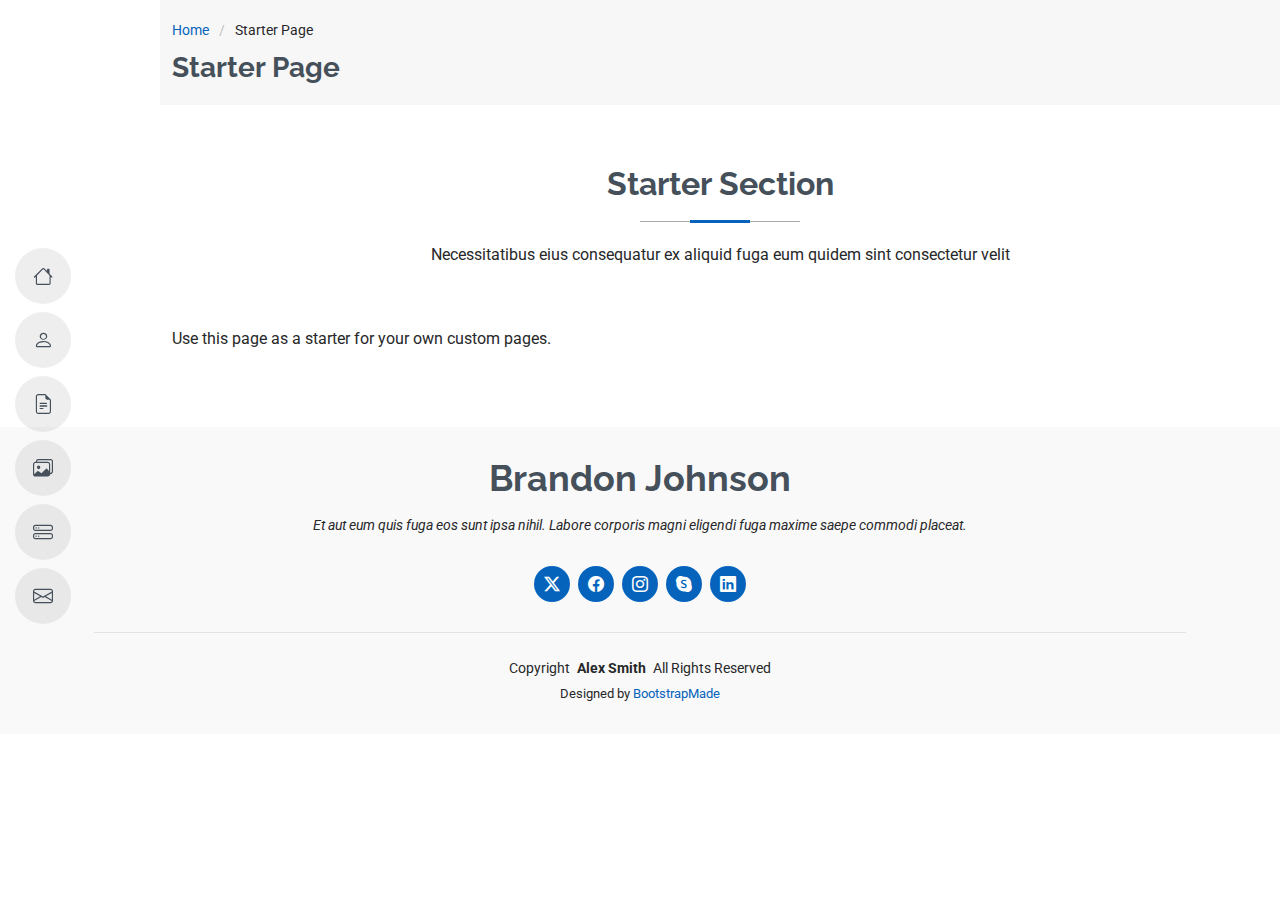
<file: starter-page.html>
<!DOCTYPE html>
<html lang="en">

<head>
  <meta charset="utf-8">
  <meta content="width=device-width, initial-scale=1.0" name="viewport">
  <title>Starter Page - MyResume Bootstrap Template</title>
  <meta content="" name="description">
  <meta content="" name="keywords">

  <!-- Favicons -->
  <link href="assets/img/favicon.png" rel="icon">
  <link href="assets/img/apple-touch-icon.png" rel="apple-touch-icon">

  <!-- Fonts -->
  <link href="https://fonts.googleapis.com" rel="preconnect">
  <link href="https://fonts.gstatic.com" rel="preconnect" crossorigin>
  <link href="https://fonts.googleapis.com/css2?family=Roboto:ital,wght@0,100;0,300;0,400;0,500;0,700;0,900;1,100;1,300;1,400;1,500;1,700;1,900&family=Poppins:ital,wght@0,100;0,200;0,300;0,400;0,500;0,600;0,700;0,800;0,900;1,100;1,200;1,300;1,400;1,500;1,600;1,700;1,800;1,900&family=Raleway:ital,wght@0,100;0,200;0,300;0,400;0,500;0,600;0,700;0,800;0,900;1,100;1,200;1,300;1,400;1,500;1,600;1,700;1,800;1,900&display=swap" rel="stylesheet">

  <!-- Vendor CSS Files -->
  <link href="assets/vendor/bootstrap/css/bootstrap.min.css" rel="stylesheet">
  <link href="assets/vendor/bootstrap-icons/bootstrap-icons.css" rel="stylesheet">
  <link href="assets/vendor/aos/aos.css" rel="stylesheet">
  <link href="assets/vendor/glightbox/css/glightbox.min.css" rel="stylesheet">
  <link href="assets/vendor/swiper/swiper-bundle.min.css" rel="stylesheet">

  <!-- Main CSS File -->
  <link href="assets/css/main.css" rel="stylesheet">

  <!-- =======================================================
  * Template Name: MyResume
  * Template URL: https://bootstrapmade.com/free-html-bootstrap-template-my-resume/
  * Updated: Jun 29 2024 with Bootstrap v5.3.3
  * Author: BootstrapMade.com
  * License: https://bootstrapmade.com/license/
  ======================================================== -->
</head>

<body class="starter-page-page">

  <header id="header" class="header d-flex flex-column justify-content-center">

    <i class="header-toggle d-xl-none bi bi-list"></i>

    <nav id="navmenu" class="navmenu">
      <ul>
        <li><a href="#hero"><i class="bi bi-house navicon"></i><span>Home</span></a></li>
        <li><a href="#about"><i class="bi bi-person navicon"></i><span>About</span></a></li>
        <li><a href="#resume"><i class="bi bi-file-earmark-text navicon"></i><span>Resume</span></a></li>
        <li><a href="#portfolio"><i class="bi bi-images navicon"></i><span>Portfolio</span></a></li>
        <li><a href="#services"><i class="bi bi-hdd-stack navicon"></i><span>Services</span></a></li>
        <li><a href="#contact"><i class="bi bi-envelope navicon"></i><span>Contact</span></a></li>
      </ul>
    </nav>

  </header>

  <main class="main">

    <!-- Page Title -->
    <div class="page-title" data-aos="fade">
      <div class="container">
        <nav class="breadcrumbs">
          <ol>
            <li><a href="index.html">Home</a></li>
            <li class="current">Starter Page</li>
          </ol>
        </nav>
        <h1>Starter Page</h1>
      </div>
    </div><!-- End Page Title -->

    <!-- Starter Section Section -->
    <section id="starter-section" class="starter-section section">

      <!-- Section Title -->
      <div class="container section-title" data-aos="fade-up">
        <h2>Starter Section</h2>
        <p>Necessitatibus eius consequatur ex aliquid fuga eum quidem sint consectetur velit</p>
      </div><!-- End Section Title -->

      <div class="container" data-aos="fade-up">
        <p>Use this page as a starter for your own custom pages.</p>
      </div>

    </section><!-- /Starter Section Section -->

  </main>

  <footer id="footer" class="footer position-relative light-background">
    <div class="container">
      <h3 class="sitename">Brandon Johnson</h3>
      <p>Et aut eum quis fuga eos sunt ipsa nihil. Labore corporis magni eligendi fuga maxime saepe commodi placeat.</p>
      <div class="social-links d-flex justify-content-center">
        <a href=""><i class="bi bi-twitter-x"></i></a>
        <a href=""><i class="bi bi-facebook"></i></a>
        <a href=""><i class="bi bi-instagram"></i></a>
        <a href=""><i class="bi bi-skype"></i></a>
        <a href=""><i class="bi bi-linkedin"></i></a>
      </div>
      <div class="container">
        <div class="copyright">
          <span>Copyright</span> <strong class="px-1 sitename">Alex Smith</strong> <span>All Rights Reserved</span>
        </div>
        <div class="credits">
          <!-- All the links in the footer should remain intact. -->
          <!-- You can delete the links only if you've purchased the pro version. -->
          <!-- Licensing information: https://bootstrapmade.com/license/ -->
          <!-- Purchase the pro version with working PHP/AJAX contact form: [buy-url] -->
          Designed by <a href="https://bootstrapmade.com/">BootstrapMade</a>
        </div>
      </div>
    </div>
  </footer>

  <!-- Scroll Top -->
  <a href="#" id="scroll-top" class="scroll-top d-flex align-items-center justify-content-center"><i class="bi bi-arrow-up-short"></i></a>

  <!-- Preloader -->
  <div id="preloader"></div>

  <!-- Vendor JS Files -->
  <script src="assets/vendor/bootstrap/js/bootstrap.bundle.min.js"></script>
  <script src="assets/vendor/php-email-form/validate.js"></script>
  <script src="assets/vendor/aos/aos.js"></script>
  <script src="assets/vendor/typed.js/typed.umd.js"></script>
  <script src="assets/vendor/purecounter/purecounter_vanilla.js"></script>
  <script src="assets/vendor/waypoints/noframework.waypoints.js"></script>
  <script src="assets/vendor/glightbox/js/glightbox.min.js"></script>
  <script src="assets/vendor/imagesloaded/imagesloaded.pkgd.min.js"></script>
  <script src="assets/vendor/isotope-layout/isotope.pkgd.min.js"></script>
  <script src="assets/vendor/swiper/swiper-bundle.min.js"></script>

  <!-- Main JS File -->
  <script src="assets/js/main.js"></script>

</body>

</html>
</file>
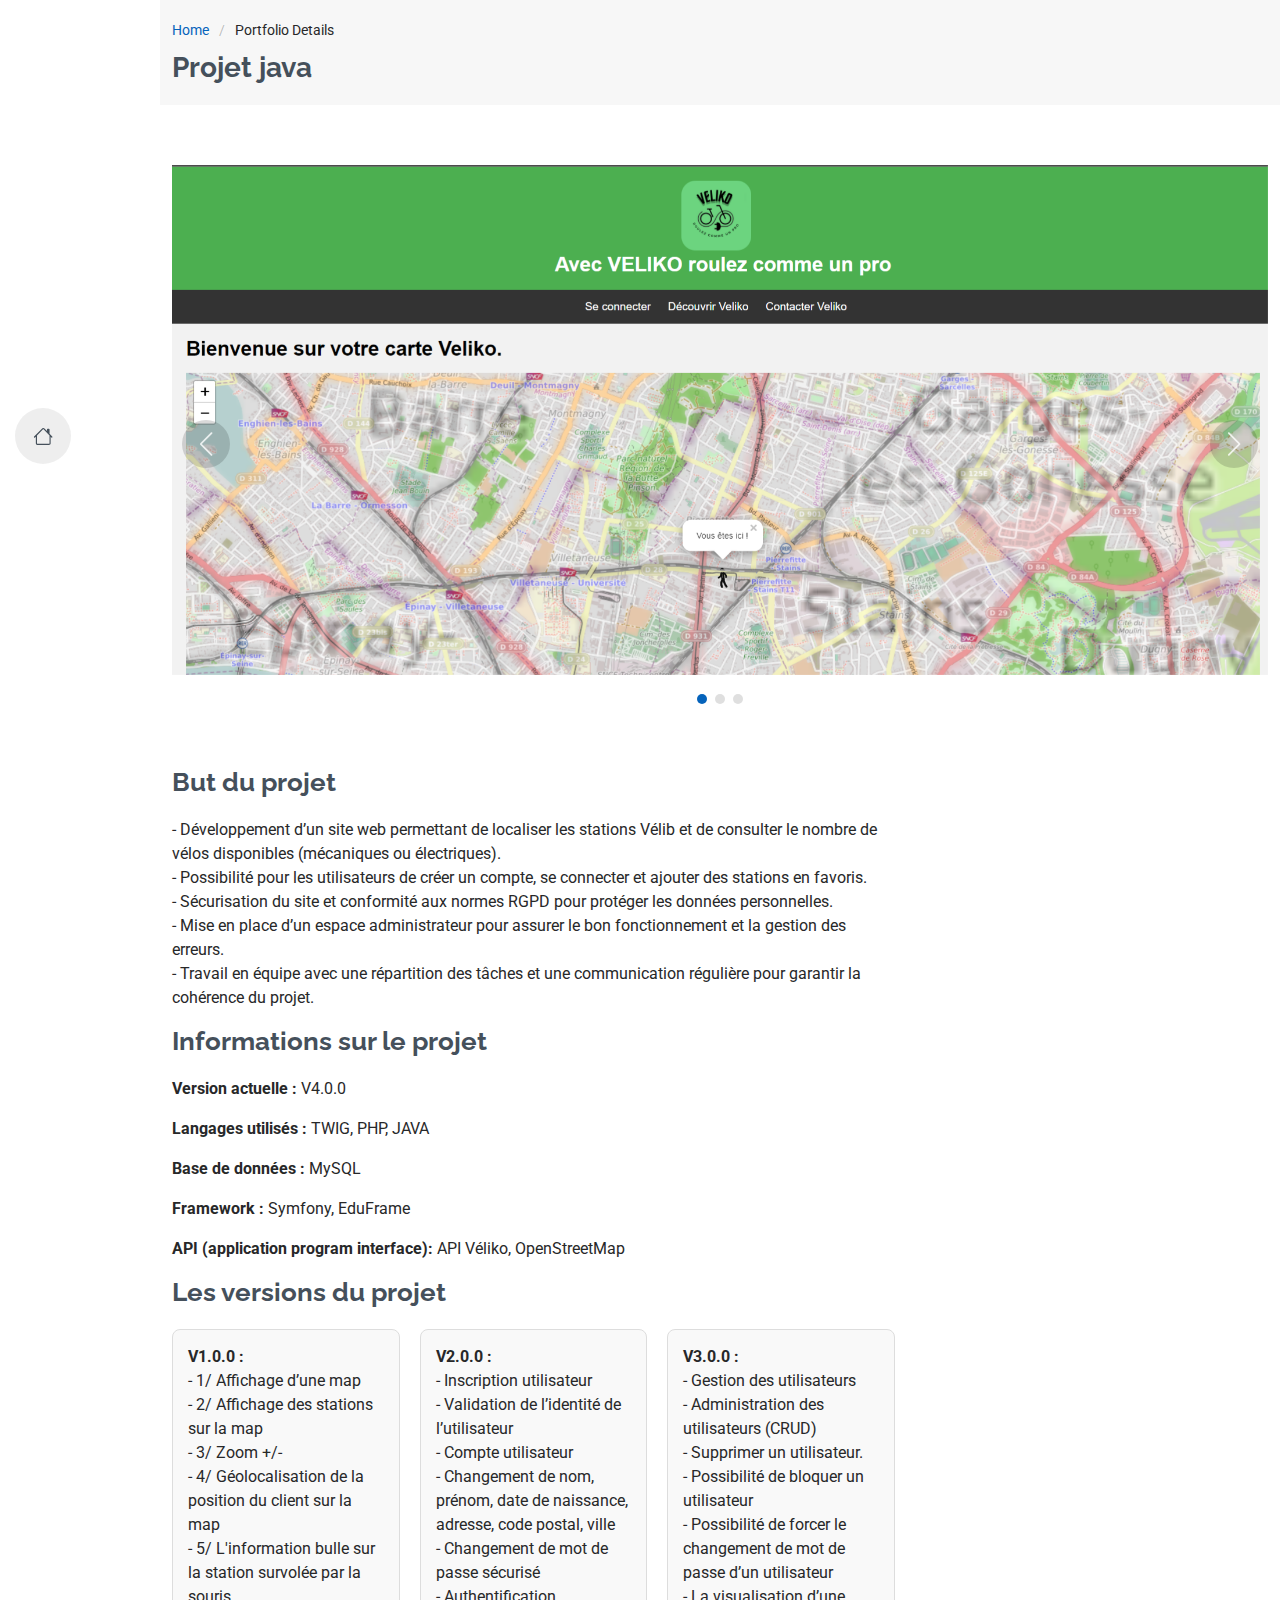
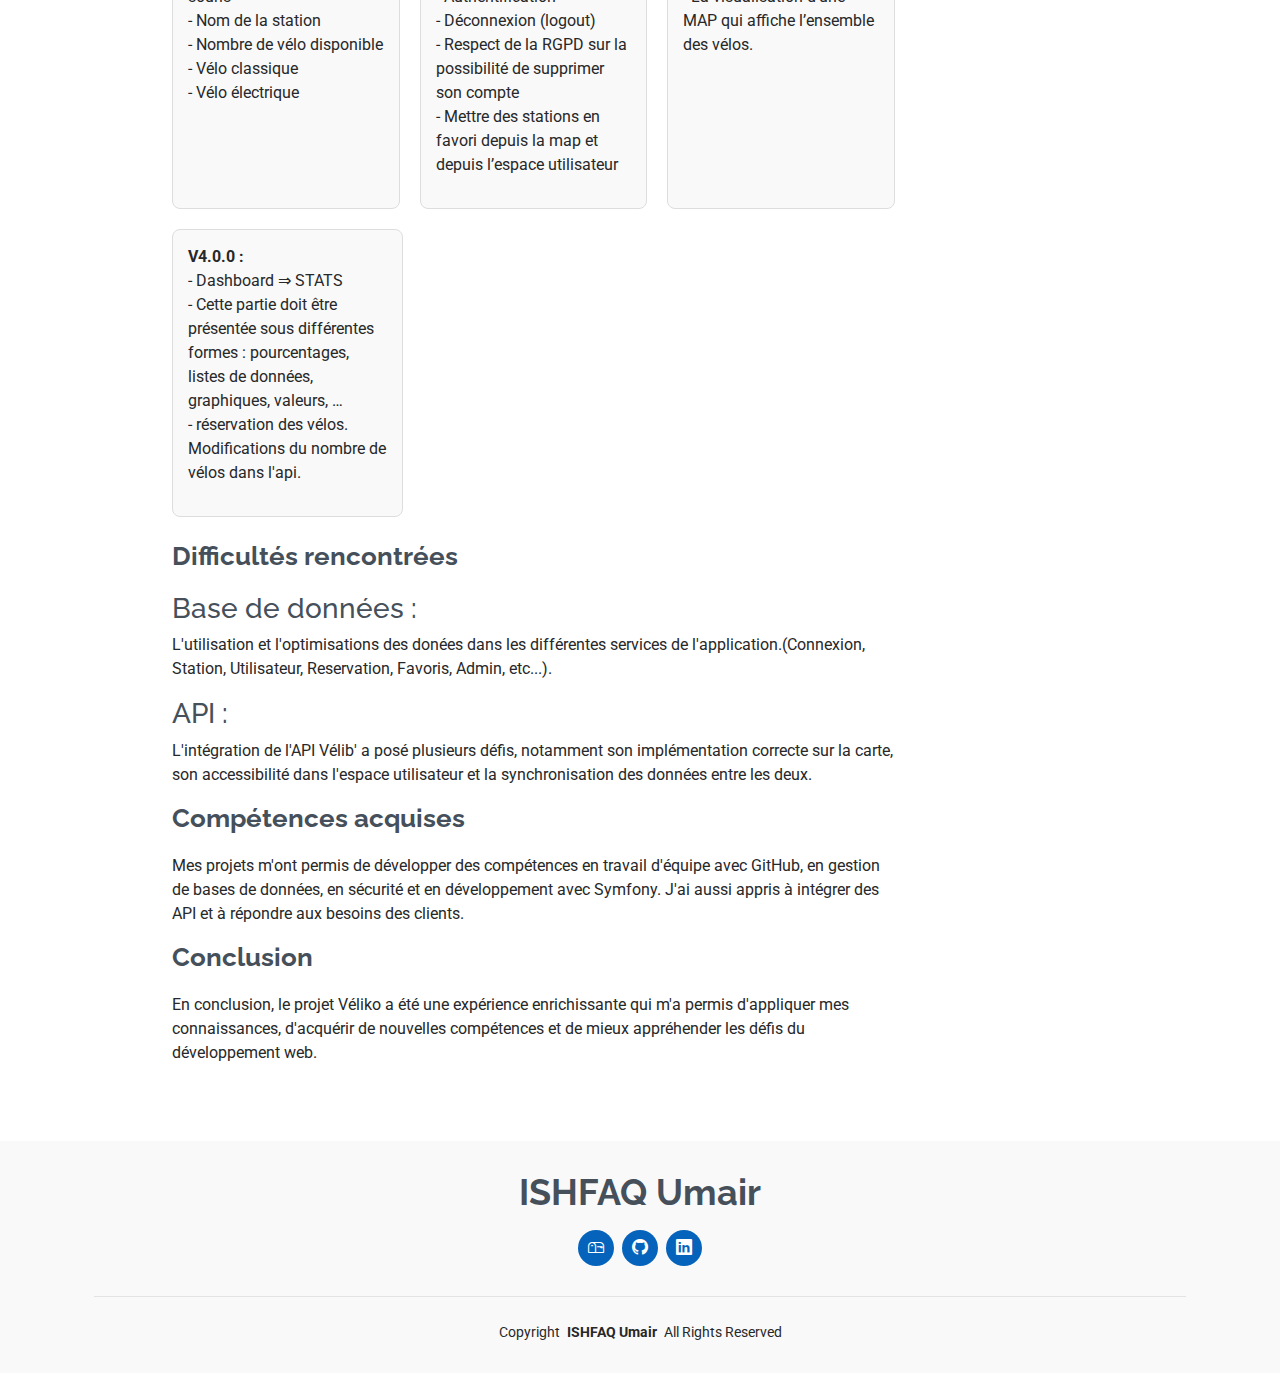
<file: veliko-Details.html>
<!DOCTYPE html>
<html lang="en">

<head>
    <meta charset="utf-8">
    <meta content="width=device-width, initial-scale=1.0" name="viewport">
    <title>Détail de mon stage de 1er année</title>
    <meta content="" name="description">
    <meta content="" name="keywords">

    <!-- Favicons -->
    <link href="assets/img/favicon.png" rel="icon">
    <link href="assets/img/apple-touch-icon.png" rel="apple-touch-icon">

    <!-- Fonts -->
    <link href="https://fonts.googleapis.com" rel="preconnect">
    <link href="https://fonts.gstatic.com" rel="preconnect" crossorigin>
    <link href="https://fonts.googleapis.com/css2?family=Roboto:ital,wght@0,100;0,300;0,400;0,500;0,700;0,900;1,100;1,300;1,400;1,500;1,700;1,900&family=Poppins:ital,wght@0,100;0,200;0,300;0,400;0,500;0,600;0,700;0,800;0,900;1,100;1,200;1,300;1,400;1,500;1,600;1,700;1,800;1,900&family=Raleway:ital,wght@0,100;0,200;0,300;0,400;0,500;0,600;0,700;0,800;0,900;1,100;1,200;1,300;1,400;1,500;1,600;1,700;1,800;1,900&display=swap" rel="stylesheet">

    <!-- Vendor CSS Files -->
    <link href="assets/vendor/bootstrap/css/bootstrap.min.css" rel="stylesheet">
    <link href="assets/vendor/bootstrap-icons/bootstrap-icons.css" rel="stylesheet">
    <link href="assets/vendor/aos/aos.css" rel="stylesheet">
    <link href="assets/vendor/glightbox/css/glightbox.min.css" rel="stylesheet">
    <link href="assets/vendor/swiper/swiper-bundle.min.css" rel="stylesheet">

    <!-- Main CSS File -->
    <link href="assets/css/main.css" rel="stylesheet">

    <!-- =======================================================
    * Template Name: MyResume
    * Template URL: https://bootstrapmade.com/free-html-bootstrap-template-my-resume/
    * Updated: Jun 29 2024 with Bootstrap v5.3.3
    * Author: BootstrapMade.com
    * License: https://bootstrapmade.com/license/
    ======================================================== -->
</head>

<body class="portfolio-details-page">

<header id="header" class="header d-flex flex-column justify-content-center">

    <i class="header-toggle d-xl-none bi bi-list"></i>

    <nav id="navmenu" class="navmenu">
        <ul>
            <li><a href="index.html"><i class="bi bi-house navicon"></i><span>Home</span></a></li>
            <!--            <li><a href="#about"><i class="bi bi-person navicon"></i><span>About</span></a></li>-->
            <!--            <li><a href="#resume"><i class="bi bi-file-earmark-text navicon"></i><span>Resume</span></a></li>-->
            <!--            <li><a href="#portfolio"><i class="bi bi-images navicon"></i><span>Portfolio</span></a></li>-->
            <!--            <li><a href="#services"><i class="bi bi-hdd-stack navicon"></i><span>Services</span></a></li>-->
            <!--            <li><a href="#contact"><i class="bi bi-envelope navicon"></i><span>Contact</span></a></li>-->
        </ul>
    </nav>

</header>

<main class="main">

    <!-- Page Title -->
    <div class="page-title" data-aos="fade">
        <div class="container">
            <nav class="breadcrumbs">
                <ol>
                    <li><a href="index.html">Home</a></li>
                    <li class="current">Portfolio Details</li>
                </ol>
            </nav>
            <h1>Projet java</h1>
        </div>
    </div><!-- End Page Title -->

    <!-- Portfolio Details Section -->
    <section id="portfolio-details" class="portfolio-details section">

        <div class="container" data-aos="fade-up">

            <div class="portfolio-details-slider swiper init-swiper">
                <script type="application/json" class="swiper-config">
                    {
                        "loop": true,
                        "speed": 600,
                        "autoplay": {
                            "delay": 5000
                        },
                        "slidesPerView": "auto",
                        "navigation": {
                            "nextEl": ".swiper-button-next",
                            "prevEl": ".swiper-button-prev"
                        },
                        "pagination": {
                            "el": ".swiper-pagination",
                            "type": "bullets",
                            "clickable": true
                        }
                    }
                </script>
                <div class="swiper-wrapper align-items-center">

                    <div class="swiper-slide">
                        <img src="images/veliko.png" alt="">
                    </div>
                    <div class="swiper-slide">
                        <img src="images/veliko_connection.png">
                    </div>
                    <div class="swiper-slide">
                        <img src="images/veliko_station.png">
                    </div>


                </div>
                <div class="swiper-button-prev"></div>
                <div class="swiper-button-next"></div>
                <div class="swiper-pagination"></div>
            </div>

            <div class="row justify-content-between gy-4 mt-4">
                <div class="col-lg-8" data-aos="fade-up">
                    <div class="portfolio-description">
                       <h2>But du projet</h2>
                        <p>
                           - Développement d’un site web permettant de localiser les stations Vélib et de consulter le nombre de vélos disponibles (mécaniques ou électriques). <br>
                            - Possibilité pour les utilisateurs de créer un compte, se connecter et ajouter des stations en favoris.<br>
                            - Sécurisation du site et conformité aux normes RGPD pour protéger les données personnelles.<br>
                            - Mise en place d’un espace administrateur pour assurer le bon fonctionnement et la gestion des erreurs.<br>
                            - Travail en équipe avec une répartition des tâches et une communication régulière pour garantir la cohérence du projet.<br>
                        </p>

                        <h2>Informations sur le projet</h2>
                        <p><b>Version actuelle : </b>V4.0.0</p>
                        <p><b>Langages utilisés : </b>TWIG, PHP, JAVA</p>
                        <p><b>Base de données : </b>MySQL</p>
                        <p><b>Framework : </b>Symfony, EduFrame</p>
                        <p><b>API (application program interface): </b>API Véliko, OpenStreetMap</p>
                        <h2>Les versions du projet</h2>
                        <div class="versions-container">
                            <div class="version">
                                <p><b>V1.0.0 :</b><br>
                                    - 1/ Affichage d’une map<br>
                                    - 2/ Affichage des stations sur la map<br>
                                    - 3/ Zoom +/-<br>
                                    - 4/ Géolocalisation de la position du client sur la map<br>
                                    - 5/ L'information bulle sur la station survolée par la souris<br>
                                    - Nom de la station<br>
                                    - Nombre de vélo disponible<br>
                                    - Vélo classique<br>
                                    - Vélo électrique<br>
                                </p>
                            </div>
                            <div class="version">
                                <p><b>V2.0.0 :</b><br>
                                    - Inscription utilisateur<br>
                                    - Validation de l’identité de l’utilisateur<br>
                                    - Compte utilisateur<br>
                                    - Changement de nom, prénom, date de naissance, adresse, code postal, ville<br>
                                    - Changement de mot de passe sécurisé <br>
                                    - Authentification<br>
                                    - Déconnexion (logout)<br>
                                    - Respect de la RGPD sur la possibilité de supprimer son compte<br>
                                    - Mettre des stations en favori depuis la map et depuis l’espace utilisateur<br>
                                </p>
                            </div>
                            <div class="version">
                                <p><b>V3.0.0 :</b><br>
                                    - Gestion des utilisateurs<br>
                                    - Administration des utilisateurs (CRUD)<br>
                                    - Supprimer un utilisateur.<br>
                                    - Possibilité de bloquer un utilisateur<br>
                                    - Possibilité de forcer le changement de mot de passe d’un utilisateur<br>
<!--                                    - Gestion du parc ⇒ MAP<br>-->
                                    - La visualisation d’une MAP qui affiche l’ensemble des vélos.<br>
                                </p>
                            </div>
                            <div class="version">
                                <p><b>V4.0.0 :</b><br>
                                    - Dashboard ⇒ STATS<br>
                                    - Cette partie doit être présentée sous différentes formes : pourcentages, listes de données, graphiques, valeurs, …<br>
<!--                                    - Quel est l’utilisateur le plus actif ? (ex aequo possible)<br>-->
<!--                                    - Le nombre de vélos disponibles sur une station<br>-->
<!--                                    - Le nombre total de réservations sur une période<br>-->
<!--                                    - Le pourcentage de réservations sur une station<br>-->
<!--                                    - etc, etc<br>-->
<!--                                    - Cette partie doit être riche en qualité et en nombre de statistiques.<br>-->
                                    - réservation des vélos. Modifications du nombre de vélos dans l'api.
                        </div>
                    </div>
                        <br>
                        <h2>Difficultés rencontrées</h2>
                        <p>
                        <h3>Base de données : </h3>
                        <p>
                            L'utilisation et l'optimisations des donées dans les différentes services de l'application.(Connexion, Station, Utilisateur, Reservation, Favoris, Admin, etc...).
                        </p>
                        <h3>API : </h3>
                        <p>
                            L'intégration de l'API Vélib' a posé plusieurs défis, notamment son implémentation correcte sur la carte, son accessibilité dans l'espace utilisateur et la synchronisation des données entre les deux.
                        </p>

                        <h2>Compétences acquises</h2>

                        <p>
                            Mes projets m'ont permis de développer des compétences en travail d'équipe avec GitHub, en gestion de bases de données, en sécurité et en développement avec Symfony. J'ai aussi appris à intégrer des API et à répondre aux besoins des clients.
                        </p>

                        <h2>Conclusion</h2>
                        <p>
                            En conclusion, le projet Véliko a été une expérience enrichissante qui m'a permis d'appliquer mes connaissances, d'acquérir de nouvelles compétences et de mieux appréhender les défis du développement web.
                        </p>
                </div>

<!--                <div class="col-lg-3" data-aos="fade-up" data-aos-delay="100">-->
<!--                    <div class="portfolio-info">-->
<!--                        <h3>Project information</h3>-->
<!--                        <ul>-->
<!--                            <li><strong>Category</strong>Web</li>-->
<!--                            <li><strong>Project date</strong> 24, Mars 2025</li>-->
<!--                        </ul>-->
<!--                    </div>-->
<!--                </div>-->

            </div>

        </div>

    </section><!-- /Portfolio Details Section -->

</main>

<footer id="footer" class="footer position-relative light-background">
    <div class="container">
        <h3 class="sitename">ISHFAQ Umair</h3>
        <div class="social-links d-flex justify-content-center">
            <a href="mailto:ishfaqumair93380@gmail.com"><i class="bi bi-mailbox"></i></a>
            <a href="https://github.com/UIshfaq"><i class="bi bi-github"></i></a>
            <a href="https://www.linkedin.com/in/umair-ishfaq-660570338/"><i class="bi bi-linkedin"></i></a>
        </div>
        <div class="container">
            <div class="copyright">
                <span>Copyright</span> <strong class="px-1 sitename">ISHFAQ Umair</strong> <span>All Rights Reserved</span>
            </div>

        </div>
    </div>
</footer>

<!-- Scroll Top -->
<a href="#" id="scroll-top" class="scroll-top d-flex align-items-center justify-content-center"><i class="bi bi-arrow-up-short"></i></a>

<!-- Preloader -->
<div id="preloader"></div>

<!-- Vendor JS Files -->
<script src="assets/vendor/bootstrap/js/bootstrap.bundle.min.js"></script>
<script src="assets/vendor/php-email-form/validate.js"></script>
<script src="assets/vendor/aos/aos.js"></script>
<script src="assets/vendor/typed.js/typed.umd.js"></script>
<script src="assets/vendor/purecounter/purecounter_vanilla.js"></script>
<script src="assets/vendor/waypoints/noframework.waypoints.js"></script>
<script src="assets/vendor/glightbox/js/glightbox.min.js"></script>
<script src="assets/vendor/imagesloaded/imagesloaded.pkgd.min.js"></script>
<script src="assets/vendor/isotope-layout/isotope.pkgd.min.js"></script>
<script src="assets/vendor/swiper/swiper-bundle.min.js"></script>

<!-- Main JS File -->
<script src="assets/js/main.js"></script>

</body>

</html>
</file>
<file: assets/css/main.css>
/**
* Template Name: MyResume
* Template URL: https://bootstrapmade.com/free-html-bootstrap-template-my-resume/
* Updated: Jun 29 2024 with Bootstrap v5.3.3
* Author: BootstrapMade.com
* License: https://bootstrapmade.com/license/
*/

/*--------------------------------------------------------------
# Font & Color Variables
# Help: https://bootstrapmade.com/color-system/
--------------------------------------------------------------*/
/* Fonts */
:root {
  --default-font: "Roboto",  system-ui, -apple-system, "Segoe UI", Roboto, "Helvetica Neue", Arial, "Noto Sans", "Liberation Sans", sans-serif, "Apple Color Emoji", "Segoe UI Emoji", "Segoe UI Symbol", "Noto Color Emoji";
  --heading-font: "Raleway",  sans-serif;
  --nav-font: "Poppins",  sans-serif;
}

/* Global Colors - The following color variables are used throughout the website. Updating them here will change the color scheme of the entire website */
:root { 
  --background-color: #ffffff; /* Background color for the entire website, including individual sections */
  --default-color: #272829; /* Default color used for the majority of the text content across the entire website */
  --heading-color: #45505b; /* Color for headings, subheadings and title throughout the website */
  --accent-color: #0563bb; /* Accent color that represents your brand on the website. It's used for buttons, links, and other elements that need to stand out */
  --surface-color: #ffffff; /* The surface color is used as a background of boxed elements within sections, such as cards, icon boxes, or other elements that require a visual separation from the global background. */
  --contrast-color: #ffffff; /* Contrast color for text, ensuring readability against backgrounds of accent, heading, or default colors. */
}

/* Nav Menu Colors - The following color variables are used specifically for the navigation menu. They are separate from the global colors to allow for more customization options */
:root {
  --nav-color: #45505b;  /* The default color of the main navmenu links */
  --nav-hover-color: #0563bb; /* Applied to main navmenu links when they are hovered over or active */
  --nav-mobile-background-color: #ffffff; /* Used as the background color for mobile navigation menu */
  --nav-dropdown-background-color: #ffffff; /* Used as the background color for dropdown items that appear when hovering over primary navigation items */
  --nav-dropdown-color: #212529; /* Used for navigation links of the dropdown items in the navigation menu. */
  --nav-dropdown-hover-color: #0563bb; /* Similar to --nav-hover-color, this color is applied to dropdown navigation links when they are hovered over. */
}

/* Color Presets - These classes override global colors when applied to any section or element, providing reuse of the sam color scheme. */

.light-background {
  --background-color: #f9f9f9;
  --surface-color: #ffffff;
}

.dark-background {
  --background-color: #060606;
  --default-color: #ffffff;
  --heading-color: #ffffff;
  --surface-color: #252525;
  --contrast-color: #ffffff;
}

/* Smooth scroll */
:root {
  scroll-behavior: smooth;
}

/*--------------------------------------------------------------
# General Styling & Shared Classes
--------------------------------------------------------------*/
body {
  color: var(--default-color);
  background-color: var(--background-color);
  font-family: var(--default-font);
}

a {
  color: var(--accent-color);
  text-decoration: none;
  transition: 0.3s;
}

a:hover {
  color: color-mix(in srgb, var(--accent-color), transparent 25%);
  text-decoration: none;
}

h1,
h2,
h3,
h4,
h5,
h6 {
  color: var(--heading-color);
  font-family: var(--heading-font);
}

/* PHP Email Form Messages
------------------------------*/
.php-email-form .error-message {
  display: none;
  background: #df1529;
  color: #ffffff;
  text-align: left;
  padding: 15px;
  margin-bottom: 24px;
  font-weight: 600;
}

.php-email-form .sent-message {
  display: none;
  color: #ffffff;
  background: #059652;
  text-align: center;
  padding: 15px;
  margin-bottom: 24px;
  font-weight: 600;
}

.php-email-form .loading {
  display: none;
  background: var(--surface-color);
  text-align: center;
  padding: 15px;
  margin-bottom: 24px;
}

.php-email-form .loading:before {
  content: "";
  display: inline-block;
  border-radius: 50%;
  width: 24px;
  height: 24px;
  margin: 0 10px -6px 0;
  border: 3px solid var(--accent-color);
  border-top-color: var(--surface-color);
  animation: php-email-form-loading 1s linear infinite;
}

@keyframes php-email-form-loading {
  0% {
    transform: rotate(0deg);
  }

  100% {
    transform: rotate(360deg);
  }
}

/*--------------------------------------------------------------
# Global Header
--------------------------------------------------------------*/
.header {
  color: var(--default-color);
  position: fixed;
  top: 0;
  left: 0;
  bottom: 0;
  padding: 0 15px;
  transition: all ease-in-out 0.3s;
  overflow-y: auto;
  z-index: 997;
  min-width: 200px;
}

@media (max-width: 1199px) {
  .header {
    background-color: var(--background-color);
    border-right: 1px solid color-mix(in srgb, var(--default-color), transparent 90%);
    width: 300px;
    left: -100%;
  }
}

@media (min-width: 1200px) and (max-width: 1600px) {
  .header~main {
    margin-left: 160px;
  }

  .header~main .hero {
    margin-left: -160px;
    width: 100vw;
  }
}

.header.header-show {
  left: 0;
}

.header .header-toggle {
  color: var(--contrast-color);
  background-color: var(--accent-color);
  font-size: 22px;
  display: flex;
  align-items: center;
  justify-content: center;
  width: 40px;
  height: 40px;
  border-radius: 50%;
  cursor: pointer;
  position: fixed;
  top: 15px;
  right: 15px;
  z-index: 9999;
  transition: background-color 0.3s;
}

.header .header-toggle:hover {
  color: var(--contrast-color);
  background-color: color-mix(in srgb, var(--accent-color) 90%, white 15%);
}

/*--------------------------------------------------------------
# Navigation Menu
--------------------------------------------------------------*/
.navmenu {
  padding: 0;
  z-index: 9997;
}

.navmenu ul {
  list-style: none;
  padding: 0 0 20px 0;
  margin: 0;
  width: 140px;
}

.navmenu a,
.navmenu a:focus {
  color: var(--nav-color);
  font-family: var(--nav-font);
  display: flex;
  align-items: center;
  padding: 10px 18px;
  margin-bottom: 8px;
  font-size: 15px;
  border-radius: 50px;
  background: color-mix(in srgb, var(--default-color), transparent 92%);
  height: 56px;
  width: 100%;
  overflow: hidden;
  transition: 0.3s;
}

.navmenu a i,
.navmenu a:focus i {
  font-size: 20px;
}

.navmenu a span,
.navmenu a:focus span {
  padding: 0 5px 0 7px;
}

@media (min-width: 992px) {

  .navmenu a,
  .navmenu a:focus {
    max-width: 56px;
  }

  .navmenu a span,
  .navmenu a:focus span {
    display: none;
  }
}

.navmenu a:hover,
.navmenu .active,
.navmenu .active:focus,
.navmenu li:hover>a {
  color: var(--contrast-color);
  background: var(--nav-hover-color);
}

.navmenu a:hover,
.navmenu li:hover>a {
  max-width: 100%;
  color: var(--contrast-color);
}

.navmenu a:hover span,
.navmenu li:hover>a span {
  display: block;
}

/*--------------------------------------------------------------
# Global Footer
--------------------------------------------------------------*/
.footer {
  color: var(--default-color);
  background-color: var(--background-color);
  font-size: 14px;
  text-align: center;
  padding: 30px 0;
  position: relative;
}

.footer h3 {
  font-size: 36px;
  font-weight: 700;
  position: relative;
  padding: 0;
  margin: 0 0 15px 0;
}

.footer p {
  font-size: 15;
  font-style: italic;
  padding: 0;
  margin: 0 0 30px 0;
}

.footer .social-links {
  margin: 0 0 30px 0;
}

.footer .social-links a {
  font-size: 16px;
  display: flex;
  align-items: center;
  justify-content: center;
  background: var(--accent-color);
  color: var(--contrast-color);
  line-height: 1;
  margin: 0 4px;
  border-radius: 50%;
  text-align: center;
  width: 36px;
  height: 36px;
  transition: 0.3s;
}

.footer .social-links a:hover {
  background: color-mix(in srgb, var(--accent-color), transparent 20%);
  text-decoration: none;
}

.footer .copyright {
  padding-top: 25px;
  border-top: 1px solid color-mix(in srgb, var(--default-color), transparent 90%);
}

.footer .credits {
  font-size: 13px;
  padding-top: 5px;
}

/*--------------------------------------------------------------
# Preloader
--------------------------------------------------------------*/
#preloader {
  position: fixed;
  inset: 0;
  z-index: 999999;
  overflow: hidden;
  background: var(--background-color);
  transition: all 0.6s ease-out;
}

#preloader:before {
  content: "";
  position: fixed;
  top: calc(50% - 30px);
  left: calc(50% - 30px);
  border: 6px solid #ffffff;
  border-color: var(--accent-color) transparent var(--accent-color) transparent;
  border-radius: 50%;
  width: 60px;
  height: 60px;
  animation: animate-preloader 1.5s linear infinite;
}

@keyframes animate-preloader {
  0% {
    transform: rotate(0deg);
  }

  100% {
    transform: rotate(360deg);
  }
}

/*--------------------------------------------------------------
# Scroll Top Button
--------------------------------------------------------------*/
.scroll-top {
  position: fixed;
  visibility: hidden;
  opacity: 0;
  right: 15px;
  bottom: -15px;
  z-index: 99999;
  background-color: var(--accent-color);
  width: 44px;
  height: 44px;
  border-radius: 50px;
  transition: all 0.4s;
}

.scroll-top i {
  font-size: 24px;
  color: var(--contrast-color);
  line-height: 0;
}

.scroll-top:hover {
  background-color: color-mix(in srgb, var(--accent-color), transparent 20%);
  color: var(--contrast-color);
}

.scroll-top.active {
  visibility: visible;
  opacity: 1;
  bottom: 15px;
}

/*--------------------------------------------------------------
# Disable aos animation delay on mobile devices
--------------------------------------------------------------*/
@media screen and (max-width: 768px) {
  [data-aos-delay] {
    transition-delay: 0 !important;
  }
}

/*--------------------------------------------------------------
# Global Page Titles & Breadcrumbs
--------------------------------------------------------------*/
.page-title {
  --background-color: color-mix(in srgb, var(--default-color), transparent 96%);
  color: var(--default-color);
  background-color: var(--background-color);
  padding: 20px 0;
  position: relative;
}

.page-title h1 {
  font-size: 28px;
  font-weight: 700;
  margin: 0;
}

.page-title .breadcrumbs ol {
  display: flex;
  flex-wrap: wrap;
  list-style: none;
  padding: 0 0 10px 0;
  margin: 0;
  font-size: 14px;
  font-weight: 400;
}

.page-title .breadcrumbs ol li+li {
  padding-left: 10px;
}

.page-title .breadcrumbs ol li+li::before {
  content: "/";
  display: inline-block;
  padding-right: 10px;
  color: color-mix(in srgb, var(--default-color), transparent 70%);
}

/*--------------------------------------------------------------
# Global Sections
--------------------------------------------------------------*/
section,
.section {
  color: var(--default-color);
  background-color: var(--background-color);
  padding: 60px 0;
  overflow: clip;
}

/*--------------------------------------------------------------
# Global Section Titles
--------------------------------------------------------------*/
.section-title {
  text-align: center;
  padding-bottom: 60px;
  position: relative;
}

.section-title h2 {
  font-size: 32px;
  font-weight: 700;
  margin-bottom: 20px;
  padding-bottom: 20px;
  position: relative;
}

.section-title h2:before {
  content: "";
  position: absolute;
  display: block;
  width: 160px;
  height: 1px;
  background: color-mix(in srgb, var(--default-color), transparent 60%);
  left: 0;
  right: 0;
  bottom: 1px;
  margin: auto;
}

.section-title h2::after {
  content: "";
  position: absolute;
  display: block;
  width: 60px;
  height: 3px;
  background: var(--accent-color);
  left: 0;
  right: 0;
  bottom: 0;
  margin: auto;
}

.section-title p {
  margin-bottom: 0;
}

/*--------------------------------------------------------------
# Hero Section
--------------------------------------------------------------*/
.hero {
  width: 100%;
  min-height: 100vh;
  position: relative;
  padding: 80px 0;
  display: flex;
  align-items: center;
  justify-content: center;
}

.hero img {
  position: absolute;
  inset: 0;
  display: block;
  width: 100%;
  height: 100%;
  object-fit: cover;
  z-index: 1;
}

.hero:before {
  content: "";
  background: color-mix(in srgb, var(--background-color), transparent 30%);
  position: absolute;
  inset: 0;
  z-index: 2;
}

.hero .container {
  position: relative;
  z-index: 3;
}

.hero h2 {
  margin: 0;
  font-size: 64px;
  font-weight: 700;
}

.hero p {
  margin: 5px 0 0 0;
  font-size: 26px;
}

.hero p span {
  letter-spacing: 1px;
  border-bottom: 2px solid var(--accent-color);
}

.hero .social-links {
  margin-top: 25px;
}

.hero .social-links a {
  font-size: 20px;
  display: inline-block;
  color: color-mix(in srgb, var(--default-color), transparent 30%);
  line-height: 1;
  margin-right: 20px;
  transition: 0.3s;
}

.hero .social-links a:hover {
  color: var(--accent-color);
}

@media (max-width: 768px) {
  .hero h2 {
    font-size: 32px;
  }

  .hero p {
    font-size: 20px;
  }
}

/*--------------------------------------------------------------
# About Section
--------------------------------------------------------------*/
.about .content h2 {
  font-weight: 700;
  font-size: 24px;
}

.about .content ul {
  list-style: none;
  padding: 0;
}

.about .content ul li {
  margin-bottom: 20px;
  display: flex;
  align-items: center;
}

.about .content ul strong {
  margin-right: 10px;
}

.about .content ul i {
  font-size: 16px;
  margin-right: 5px;
  color: var(--accent-color);
  line-height: 0;
}

/*--------------------------------------------------------------
# Stats Section
--------------------------------------------------------------*/
.stats i {
  background-color: var(--accent-color);
  color: var(--contrast-color);
  width: 54px;
  height: 54px;
  font-size: 24px;
  border-radius: 50px;
  display: inline-flex;
  align-items: center;
  justify-content: center;
  position: relative;
  z-index: 1;
}

.stats .stats-item {
  margin-top: 10px;
  width: 100%;
  position: relative;
  text-align: center;
  z-index: 0;
}

.stats .stats-item span {
  font-size: 36px;
  display: block;
  font-weight: 700;
  color: color-mix(in srgb, var(--default-color), transparent 20%);
}

.stats .stats-item p {
  padding: 0;
  margin: 0;
  color: color-mix(in srgb, var(--default-color), transparent 50%);
  font-size: 16px;
}

/*--------------------------------------------------------------
# Skills Section
--------------------------------------------------------------*/
.skills .progress {
  height: 60px;
  display: block;
  background: none;
  border-radius: 0;
}

.skills .progress .skill {
  color: var(--heading-color);
  padding: 0;
  margin: 0 0 6px 0;
  text-transform: uppercase;
  display: block;
  font-weight: 600;
  font-family: var(--heading-font);
}

.skills .progress .skill .val {
  float: right;
  font-style: normal;
}

.skills .progress-bar-wrap {
  background: color-mix(in srgb, var(--default-color), transparent 90%);
  height: 10px;
}

.skills .progress-bar {
  width: 1px;
  height: 10px;
  transition: 0.9s;
  background-color: var(--accent-color);
}

/*--------------------------------------------------------------
# Resume Section
--------------------------------------------------------------*/
.resume .resume-title {
  color: var(--heading-color);
  font-size: 26px;
  font-weight: 700;
  margin-top: 20px;
  margin-bottom: 20px;
}

.resume .resume-item {
  padding: 0 0 20px 20px;
  margin-top: -2px;
  border-left: 2px solid var(--accent-color);
  position: relative;
}

.resume .resume-item h4 {
  line-height: 18px;
  font-size: 18px;
  font-weight: 600;
  text-transform: uppercase;
  color: color-mix(in srgb, var(--default-color), transparent 20%);
  margin-bottom: 10px;
}

.resume .resume-item h5 {
  font-size: 16px;
  padding: 5px 15px;
  display: inline-block;
  font-weight: 600;
  margin-bottom: 10px;
}

.resume .resume-item ul {
  padding-left: 20px;
}

.resume .resume-item ul li {
  padding-bottom: 10px;
}

.resume .resume-item:last-child {
  padding-bottom: 0;
}

.resume .resume-item::before {
  content: "";
  position: absolute;
  width: 16px;
  height: 16px;
  border-radius: 50px;
  left: -9px;
  top: 0;
  background: var(--background-color);
  border: 2px solid var(--accent-color);
}

/*--------------------------------------------------------------
# Portfolio Section
--------------------------------------------------------------*/
.portfolio .portfolio-filters {
  padding: 0;
  margin: 0 auto 20px auto;
  list-style: none;
  text-align: center;
}

.portfolio .portfolio-filters li {
  cursor: pointer;
  display: inline-block;
  padding: 8px 20px 10px 20px;
  margin: 0;
  font-size: 15px;
  font-weight: 500;
  line-height: 1;
  margin-bottom: 5px;
  border-radius: 50px;
  transition: all 0.3s ease-in-out;
  font-family: var(--heading-font);
}

.portfolio .portfolio-filters li:hover,
.portfolio .portfolio-filters li.filter-active {
  color: var(--contrast-color);
  background-color: var(--accent-color);
}

.portfolio .portfolio-filters li:first-child {
  margin-left: 0;
}

.portfolio .portfolio-filters li:last-child {
  margin-right: 0;
}

@media (max-width: 575px) {
  .portfolio .portfolio-filters li {
    font-size: 14px;
    margin: 0 0 10px 0;
  }
}

.portfolio .portfolio-item {
  position: relative;
  overflow: hidden;
}

.portfolio .portfolio-item .portfolio-info {
  opacity: 0;
  position: absolute;
  left: 12px;
  right: 12px;
  bottom: -100%;
  z-index: 3;
  transition: all ease-in-out 0.5s;
  background: color-mix(in srgb, var(--background-color), transparent 10%);
  padding: 15px;
}

.portfolio .portfolio-item .portfolio-info h4 {
  font-size: 18px;
  font-weight: 600;
  padding-right: 50px;
}

.portfolio .portfolio-item .portfolio-info p {
  color: color-mix(in srgb, var(--default-color), transparent 30%);
  font-size: 14px;
  margin-bottom: 0;
  padding-right: 50px;
}

.portfolio .portfolio-item .portfolio-info .preview-link,
.portfolio .portfolio-item .portfolio-info .details-link {
  position: absolute;
  right: 50px;
  font-size: 24px;
  top: calc(50% - 14px);
  color: color-mix(in srgb, var(--default-color), transparent 30%);
  transition: 0.3s;
  line-height: 0;
}

.portfolio .portfolio-item .portfolio-info .preview-link:hover,
.portfolio .portfolio-item .portfolio-info .details-link:hover {
  color: var(--accent-color);
}

.portfolio .portfolio-item .portfolio-info .details-link {
  right: 14px;
  font-size: 28px;
}

.portfolio .portfolio-item:hover .portfolio-info {
  opacity: 1;
  bottom: 0;
}

/*--------------------------------------------------------------
# Services Section
--------------------------------------------------------------*/
.services .service-item {
  background-color: var(--surface-color);
  box-shadow: 0px 5px 90px 0px rgba(0, 0, 0, 0.1);
  height: 100%;
  padding: 60px 30px;
  text-align: center;
  transition: 0.3s;
  border-radius: 5px;
}

.services .service-item .icon {
  margin: 0 auto;
  width: 100px;
  height: 100px;
  display: flex;
  align-items: center;
  justify-content: center;
  transition: ease-in-out 0.3s;
  position: relative;
}

.services .service-item .icon i {
  font-size: 36px;
  transition: 0.5s;
  position: relative;
}

.services .service-item .icon svg {
  position: absolute;
  top: 0;
  left: 0;
}

.services .service-item .icon svg path {
  transition: 0.5s;
  fill: color-mix(in srgb, var(--default-color), transparent 95%);
}

.services .service-item h3 {
  font-weight: 700;
  margin: 10px 0 15px 0;
  font-size: 22px;
}

.services .service-item p {
  line-height: 24px;
  font-size: 14px;
  margin-bottom: 0;
}

.services .service-item:hover {
  box-shadow: 0px 5px 35px 0px rgba(0, 0, 0, 0.1);
}

.services .service-item.item-cyan i {
  color: #0dcaf0;
}

.services .service-item.item-cyan:hover .icon i {
  color: #fff;
}

.services .service-item.item-cyan:hover .icon path {
  fill: #0dcaf0;
}

.services .service-item.item-orange i {
  color: #fd7e14;
}

.services .service-item.item-orange:hover .icon i {
  color: #fff;
}

.services .service-item.item-orange:hover .icon path {
  fill: #fd7e14;
}

.services .service-item.item-teal i {
  color: #20c997;
}

.services .service-item.item-teal:hover .icon i {
  color: #fff;
}

.services .service-item.item-teal:hover .icon path {
  fill: #20c997;
}

.services .service-item.item-red i {
  color: #df1529;
}

.services .service-item.item-red:hover .icon i {
  color: #fff;
}

.services .service-item.item-red:hover .icon path {
  fill: #df1529;
}

.services .service-item.item-indigo i {
  color: #6610f2;
}

.services .service-item.item-indigo:hover .icon i {
  color: #fff;
}

.services .service-item.item-indigo:hover .icon path {
  fill: #6610f2;
}

.services .service-item.item-pink i {
  color: #f3268c;
}

.services .service-item.item-pink:hover .icon i {
  color: #fff;
}

.services .service-item.item-pink:hover .icon path {
  fill: #f3268c;
}

/*--------------------------------------------------------------
# Testimonials Section
--------------------------------------------------------------*/
.testimonials .testimonials-carousel,
.testimonials .testimonials-slider {
  overflow: hidden;
}

.testimonials .testimonial-item .testimonial-content {
  border-left: 3px solid var(--accent-color);
  padding-left: 30px;
}

.testimonials .testimonial-item .testimonial-img {
  border-radius: 50%;
  border: 4px solid var(--background-color);
  margin: 0 auto;
}

.testimonials .testimonial-item h3 {
  font-size: 20px;
  font-weight: bold;
  margin: 10px 0 5px 0;
}

.testimonials .testimonial-item h4 {
  font-size: 14px;
  color: color-mix(in srgb, var(--default-color), transparent 40%);
  margin: 0 0 10px 0;
}

.testimonials .testimonial-item .stars i {
  color: #ffc107;
  margin: 0 1px;
}

.testimonials .testimonial-item .quote-icon-left,
.testimonials .testimonial-item .quote-icon-right {
  color: color-mix(in srgb, var(--accent-color), transparent 50%);
  font-size: 26px;
  line-height: 0;
}

.testimonials .testimonial-item .quote-icon-left {
  display: inline-block;
  left: -5px;
  position: relative;
}

.testimonials .testimonial-item .quote-icon-right {
  display: inline-block;
  right: -5px;
  position: relative;
  top: 10px;
  transform: scale(-1, -1);
}

.testimonials .testimonial-item p {
  font-style: italic;
}

.testimonials .swiper-wrapper {
  height: auto;
}

.testimonials .swiper-pagination {
  margin-top: 30px;
  position: relative;
}

.testimonials .swiper-pagination .swiper-pagination-bullet {
  width: 12px;
  height: 12px;
  background-color: color-mix(in srgb, var(--default-color), transparent 85%);
  opacity: 1;
}

.testimonials .swiper-pagination .swiper-pagination-bullet-active {
  background-color: var(--accent-color);
}

/*--------------------------------------------------------------
# Contact Section
--------------------------------------------------------------*/
.contact .info-item+.info-item {
  margin-top: 40px;
}

.contact .info-item i {
  color: var(--accent-color);
  background: color-mix(in srgb, var(--accent-color), transparent 92%);
  font-size: 20px;
  width: 44px;
  height: 44px;
  display: flex;
  justify-content: center;
  align-items: center;
  border-radius: 50px;
  transition: all 0.3s ease-in-out;
  margin-right: 15px;
}

.contact .info-item h3 {
  padding: 0;
  font-size: 18px;
  font-weight: 700;
  margin-bottom: 5px;
}

.contact .info-item p {
  padding: 0;
  margin-bottom: 0;
  font-size: 14px;
}

.contact .info-item:hover i {
  background: var(--accent-color);
  color: var(--contrast-color);
}

.contact .php-email-form {
  height: 100%;
}

.contact .php-email-form input[type=text],
.contact .php-email-form input[type=email],
.contact .php-email-form textarea {
  font-size: 14px;
  padding: 10px 15px;
  box-shadow: none;
  border-radius: 0;
  color: var(--default-color);
  background-color: color-mix(in srgb, var(--background-color), transparent 50%);
  border-color: color-mix(in srgb, var(--default-color), transparent 80%);
}

.contact .php-email-form input[type=text]:focus,
.contact .php-email-form input[type=email]:focus,
.contact .php-email-form textarea:focus {
  border-color: var(--accent-color);
}

.contact .php-email-form input[type=text]::placeholder,
.contact .php-email-form input[type=email]::placeholder,
.contact .php-email-form textarea::placeholder {
  color: color-mix(in srgb, var(--default-color), transparent 70%);
}

.contact .php-email-form button[type=submit] {
  color: var(--contrast-color);
  background: var(--accent-color);
  border: 0;
  padding: 10px 30px;
  transition: 0.4s;
  border-radius: 50px;
}

.contact .php-email-form button[type=submit]:hover {
  background: color-mix(in srgb, var(--accent-color), transparent 25%);
}

/*--------------------------------------------------------------
# Portfolio Details Section
--------------------------------------------------------------*/
.portfolio-details .portfolio-details-slider img {
  width: 100%;
}

.portfolio-details .swiper-wrapper {
  height: auto;
}

.portfolio-details .swiper-button-prev,
.portfolio-details .swiper-button-next {
  width: 48px;
  height: 48px;
}

.portfolio-details .swiper-button-prev:after,
.portfolio-details .swiper-button-next:after {
  color: rgba(255, 255, 255, 0.8);
  background-color: rgba(0, 0, 0, 0.15);
  font-size: 24px;
  border-radius: 50%;
  width: 48px;
  height: 48px;
  display: flex;
  align-items: center;
  justify-content: center;
  transition: 0.3s;
}

.portfolio-details .swiper-button-prev:hover:after,
.portfolio-details .swiper-button-next:hover:after {
  background-color: rgba(0, 0, 0, 0.3);
}

@media (max-width: 575px) {

  .portfolio-details .swiper-button-prev,
  .portfolio-details .swiper-button-next {
    display: none;
  }
}

.portfolio-details .swiper-pagination {
  margin-top: 20px;
  position: relative;
}

.portfolio-details .swiper-pagination .swiper-pagination-bullet {
  width: 10px;
  height: 10px;
  background-color: color-mix(in srgb, var(--default-color), transparent 85%);
  opacity: 1;
}

.portfolio-details .swiper-pagination .swiper-pagination-bullet-active {
  background-color: var(--accent-color);
}

.portfolio-details .portfolio-info h3 {
  font-size: 22px;
  font-weight: 700;
  margin-bottom: 20px;
  padding-bottom: 20px;
  position: relative;
}

.portfolio-details .portfolio-info h3:after {
  content: "";
  position: absolute;
  display: block;
  width: 50px;
  height: 3px;
  background: var(--accent-color);
  left: 0;
  bottom: 0;
}

.portfolio-details .portfolio-info ul {
  list-style: none;
  padding: 0;
  font-size: 15px;
}

.portfolio-details .portfolio-info ul li {
  display: flex;
  flex-direction: column;
  padding-bottom: 15px;
}

.portfolio-details .portfolio-info ul strong {
  text-transform: uppercase;
  font-weight: 400;
  color: color-mix(in srgb, var(--default-color), transparent 50%);
  font-size: 14px;
}

.portfolio-details .portfolio-info .btn-visit {
  padding: 8px 40px;
  background: var(--accent-color);
  color: var(--contrast-color);
  border-radius: 50px;
  transition: 0.3s;
}

.portfolio-details .portfolio-info .btn-visit:hover {
  background: color-mix(in srgb, var(--accent-color), transparent 20%);
}

.portfolio-details .portfolio-description h2 {
  font-size: 26px;
  font-weight: 700;
  margin-bottom: 20px;
}

.portfolio-details .portfolio-description p {
  padding: 0;
}

.portfolio-details .portfolio-description .testimonial-item {
  padding: 30px 30px 0 30px;
  position: relative;
  background: color-mix(in srgb, var(--default-color), transparent 97%);
  margin-bottom: 50px;
}

.portfolio-details .portfolio-description .testimonial-item .testimonial-img {
  width: 90px;
  border-radius: 50px;
  border: 6px solid var(--background-color);
  float: left;
  margin: 0 10px 0 0;
}

.portfolio-details .portfolio-description .testimonial-item h3 {
  font-size: 18px;
  font-weight: bold;
  margin: 15px 0 5px 0;
  padding-top: 20px;
}

.portfolio-details .portfolio-description .testimonial-item h4 {
  font-size: 14px;
  color: #6c757d;
  margin: 0;
}

.portfolio-details .portfolio-description .testimonial-item .quote-icon-left,
.portfolio-details .portfolio-description .testimonial-item .quote-icon-right {
  color: color-mix(in srgb, var(--accent-color), transparent 50%);
  font-size: 26px;
  line-height: 0;
}

.portfolio-details .portfolio-description .testimonial-item .quote-icon-left {
  display: inline-block;
  left: -5px;
  position: relative;
}

.portfolio-details .portfolio-description .testimonial-item .quote-icon-right {
  display: inline-block;
  right: -5px;
  position: relative;
  top: 10px;
  transform: scale(-1, -1);
}

.portfolio-details .portfolio-description .testimonial-item p {
  font-style: italic;
  margin: 0 0 15px 0 0 0;
  padding: 0;
}

/*--------------------------------------------------------------
# Service Details Section
--------------------------------------------------------------*/
.service-details .service-box {
  padding: 20px;
  box-shadow: 0px 2px 20px rgba(0, 0, 0, 0.1);
}

.service-details .service-box+.service-box {
  margin-top: 30px;
}

.service-details .service-box h4 {
  font-size: 20px;
  font-weight: 700;
  border-bottom: 2px solid color-mix(in srgb, var(--default-color), transparent 92%);
  padding-bottom: 15px;
  margin-bottom: 15px;
}

.service-details .services-list a {
  color: color-mix(in srgb, var(--default-color), transparent 20%);
  background-color: color-mix(in srgb, var(--default-color), transparent 96%);
  display: flex;
  align-items: center;
  padding: 12px 15px;
  margin-top: 15px;
  transition: 0.3s;
}

.service-details .services-list a:first-child {
  margin-top: 0;
}

.service-details .services-list a i {
  font-size: 16px;
  margin-right: 8px;
  color: var(--accent-color);
}

.service-details .services-list a.active {
  color: var(--contrast-color);
  background-color: var(--accent-color);
}

.service-details .services-list a.active i {
  color: var(--contrast-color);
}

.service-details .services-list a:hover {
  background-color: color-mix(in srgb, var(--accent-color), transparent 95%);
  color: var(--accent-color);
}

.service-details .download-catalog a {
  color: var(--default-color);
  display: flex;
  align-items: center;
  padding: 10px 0;
  transition: 0.3s;
  border-top: 1px solid color-mix(in srgb, var(--default-color), transparent 90%);
}

.service-details .download-catalog a:first-child {
  border-top: 0;
  padding-top: 0;
}

.service-details .download-catalog a:last-child {
  padding-bottom: 0;
}

.service-details .download-catalog a i {
  font-size: 24px;
  margin-right: 8px;
  color: var(--accent-color);
}

.service-details .download-catalog a:hover {
  color: var(--accent-color);
}

.service-details .help-box {
  background-color: var(--accent-color);
  color: var(--contrast-color);
  margin-top: 30px;
  padding: 30px 15px;
}

.service-details .help-box .help-icon {
  font-size: 48px;
}

.service-details .help-box h4,
.service-details .help-box a {
  color: var(--contrast-color);
}

.service-details .services-img {
  margin-bottom: 20px;
}

.service-details h3 {
  font-size: 26px;
  font-weight: 700;
}

.service-details p {
  font-size: 15px;
}

.service-details ul {
  list-style: none;
  padding: 0;
  font-size: 15px;
}

.service-details ul li {
  padding: 5px 0;
  display: flex;
  align-items: center;
}

.service-details ul i {
  font-size: 20px;
  margin-right: 8px;
  color: var(--accent-color);
}

/*--------------------------------------------------------------
# Starter Section Section
--------------------------------------------------------------*/
.starter-section {
  /* Add your styles here */
}
/* Conteneur de toutes les images */
.container-images {
  display: flex;
  flex-wrap: wrap;
  gap: 20px;
  justify-content: center;
  align-items: center;
  padding: 20px;
  background-color: #f5f5f5;
  border-radius: 10px;
  box-shadow: 0 4px 8px rgba(0, 0, 0, 0.1);
}

/* Style pour chaque image */
.container-images img {
  transition: transform 0.3s ease, box-shadow 0.3s ease;
  border-radius: 10px;
  border: 2px solid #e0e0e0;
  padding: 10px;
  background-color: white;
}

/* Effet au survol */
.container-images img:hover {
  transform: scale(1.1);
  box-shadow: 0 6px 12px rgba(0, 0, 0, 0.2);
  border-color: #0073e6;
}

/* Ajustements pour tailles différentes */
.container-images img:nth-child(1) {
  width: 150px;
  height: 150px;
}
.container-images img:nth-child(2) {
  width: 100px;
  height: 300px;
}
.container-images img:nth-child(3) {
  width: 100px;
  height: 100px;
}
.container-images img:nth-child(4) {
  width: 200px;
  height: 150px;
}
.container-images img:nth-child(5) {
  width: 200px;
  height: 150px;
}
/* Conteneur de toutes les images */
.container-images {
  display: flex;
  flex-wrap: wrap;
  gap: 20px;
  justify-content: center;
  align-items: center;
  padding: 20px;
  background-color: #f5f5f5;
  border-radius: 10px;
  box-shadow: 0 4px 8px rgba(0, 0, 0, 0.1);
}

/* Style pour chaque image */
.container-images img {
  transition: transform 0.3s ease, box-shadow 0.3s ease;
  border-radius: 10px;
  border: 2px solid #e0e0e0;
  padding: 10px;
  background-color: white;
}

/* Effet au survol */
.container-images img:hover {
  transform: scale(1.1);
  box-shadow: 0 6px 12px rgba(0, 0, 0, 0.2);
  border-color: #0073e6;
}

/* Ajustements pour tailles spécifiques */
.container-images img:nth-child(1) {
  width: 200px;
  height: 150px;
}
.container-images img:nth-child(2) {
  width: 150px;
  height: 150px;
}
.container-images img:nth-child(3) {
  width: 150px;
  height: 150px;
}
.container-images img[src="images/symfony.png"]
 {
  width: 150px; /* Largeur réduite */
  height: 100px; /* Hauteur réduite */
}
.container-images img[src="images/wordpress.png"]
 {
  width: 150px; /* Largeur réduite */
  height: 150px; /* Hauteur réduite */
}
.container-images img[src="images/twig.jpg"]
 {
  width: 150px; /* Largeur réduite */
  height: 125px; /* Hauteur réduite */
}
.versions-container {
  display: flex;
  justify-content: space-between;
  gap: 20px; /* Espacement entre les blocs */
  flex-wrap: wrap; /* Empêche le retour à la ligne si l'écran est trop petit */
}

.version {
  flex: 1;
  min-width: 30%; /* Assure une largeur minimale */
  max-width: 32%; /* Évite que les blocs prennent trop de place */
  padding: 15px;
  border: 1px solid #ddd;
  border-radius: 8px;
  background-color: #f9f9f9;
  box-sizing: border-box; /* Prévient les dépassements */
}
</file>
